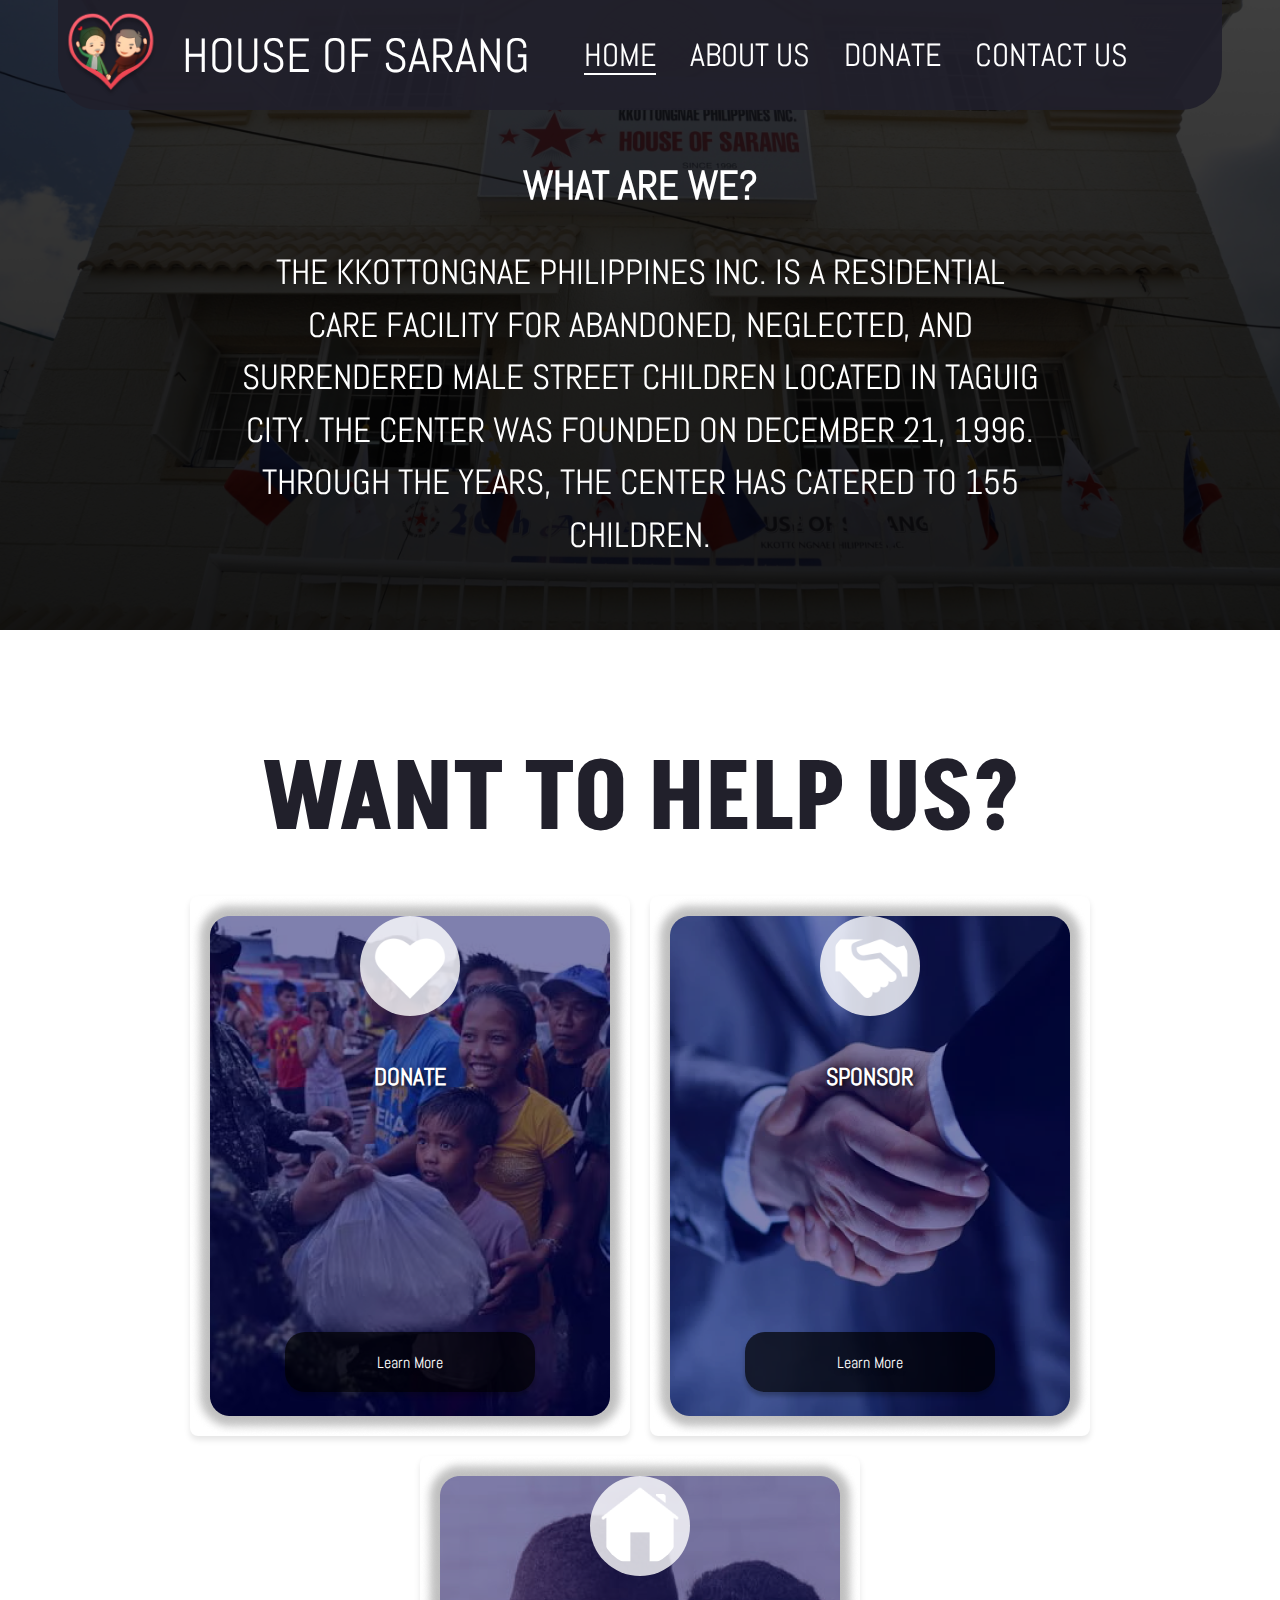
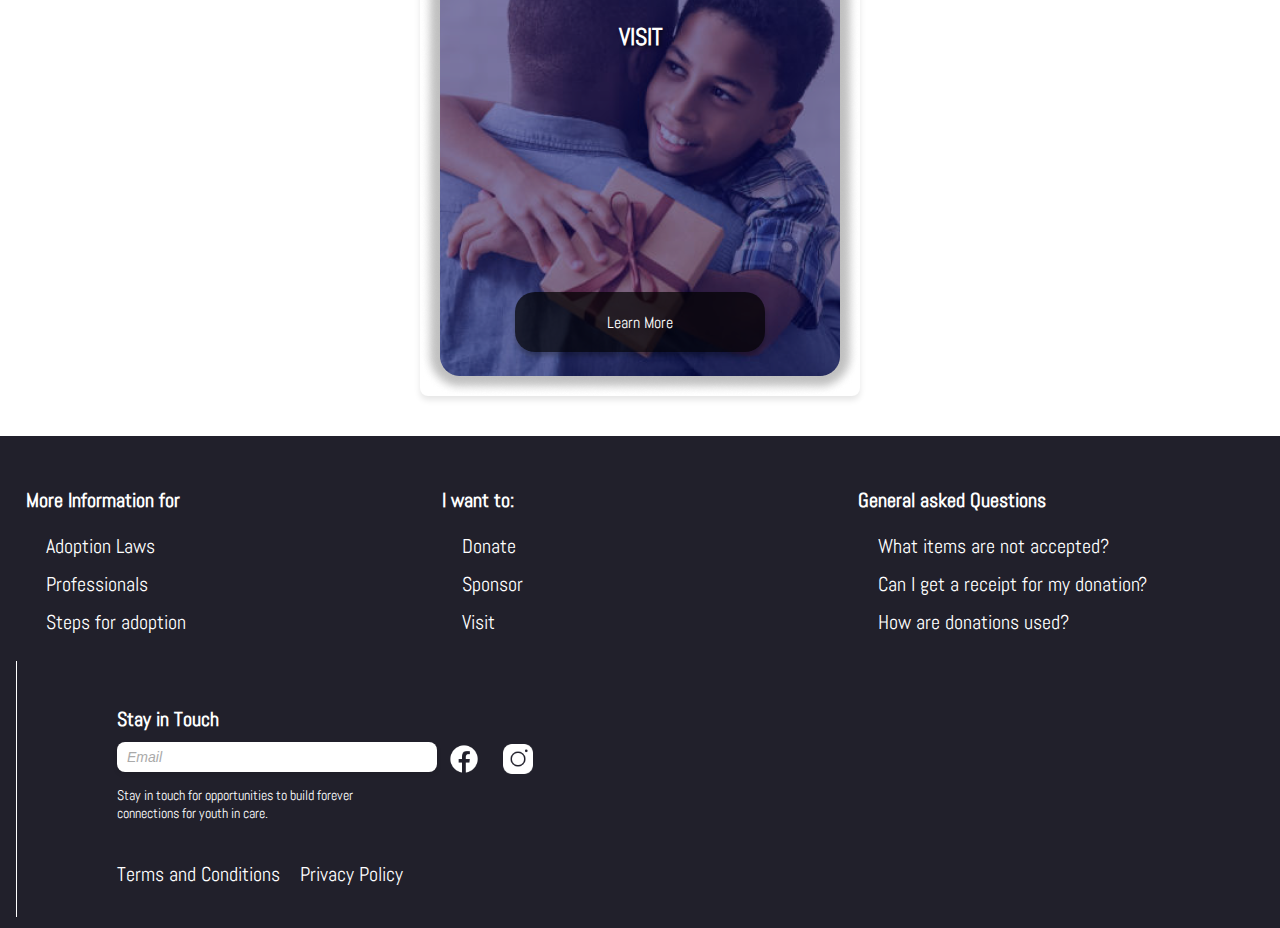
<file: index.html>
<!DOCTYPE html>
    <html lang="en">
        <head>
            <title>Home ║ House of Sarang</title>
            <meta charset="UTF-8">
            
            <!--Icon-->
                <link rel="icon" href="images/Logo.png">
            <!--FONTS-->
                <link href="https://fonts.googleapis.com/css2?family=Akshar:wght@400;700&display=swap" rel="stylesheet">
                <link href="https://fonts.googleapis.com/css2?family=Abel&display=swap" rel="stylesheet">
                <link href="https://fonts.googleapis.com/css2?family=ABeeZee&display=swap" rel="stylesheet">
                <link href="https://fonts.googleapis.com/css2?family=Alata&display=swap" rel="stylesheet">
             <!--CSS Links-->   
                <link rel="stylesheet" href="Style.css" >

   

        </head>

        <body>
            <header id="header" class="header">
                <h1>
                    <a href="index.html">
                        <img src="images/Logo.png" alt="Logo">
                    </a>
                    
                    <a href="index.html">
                        HOUSE OF SARANG
                    </a>
                </h1>
                    <nav>
                        <a href="index.html" class="current">HOME</a>
                        <a href="About Us.html" target="_self">ABOUT US</a>
                        <a href="Donate.html" target="_self">DONATE</a>
                        <a href="Contact Us.html" target="_self">CONTACT US</a>
                    </nav>
					
            </header>
 <!-- Main Section -->
  <section class="main-section">
  <div class="overlay">
    <div class="content">
      <h1>WHAT ARE WE?</h1>
      <p>
        The kkottongnae philippines inc. is a residential
        care facility for abandoned, neglected, and
        surrendered male street children located in Taguig City. The center was founded on December 21, 1996. Through the years, the center has catered to 155 children.
      </p>
    </div>
  </div>
</section>

<section class="help-section">
  <h1>WANT TO HELP US?</h1>
  <div class="help-container">
    <div class="help-card">
      <img src="images/heart icon.png" alt="Donate">
      <h2>DONATE</h2>
      <button>Learn More</button>
    </div>
    <div class="help-card">
      <img src="images/handshake icon.png" alt="Sponsor">
      <h2>SPONSOR</h2>
      <button>Learn More</button>
    </div>
    <div class="help-card">
      <img src="images/house icon.png" alt="Visit">
      <h2>VISIT</h2>
      <button>Learn More</button>
    </div>
  </div>
</section>

    <footer>
        <div class="footer-container">
            <!-- More Information Section -->
            <div class="footer-section">
                <h4>More Information for</h4>
                <ul>
                    <li><a href="#">Adoption Laws</a></li>
                    <li><a href="#">Professionals</a></li>
                    <li><a href="#">Steps for adoption</a></li>
                </ul>
            </div>

            <!-- I Want To Section -->
            <div class="footer-section">
                <h4>I want to:</h4>
                <ul>
                    <li><a href="#">Donate</a></li>
                    <li><a href="#">Sponsor</a></li>
                    <li><a href="#">Visit</a></li>
                </ul>
            </div>

            <!-- General Questions Section -->
            <div class="footer-section">
                <h4>General asked Questions</h4>
                <ul>
                    <li><a href="#">What items are not accepted?</a></li>
                    <li><a href="#">Can I get a receipt for my donation?</a></li>
                    <li><a href="#">How are donations used?</a></li>
                </ul>
            </div>

            <!-- Stay in Touch Section -->
            <div class="footer-section stay-in-touch">
                <h4>Stay in Touch</h4>
                <form>
                    <input type="email" placeholder="Email" required>
                      <div class="social-icons">
                          <a href="https://www.facebook.com/house.sarang.33/" target="_blank"><img src="images/facebook icon.png" alt="Facebook"></a>
                          <a href="https://www.instagram.com/explore/locations/605216754/house-of-sarang-taguig-city/" target="_blank"><img src="images/instagram icon.png" alt="Instagram"></a>
                      </div>
                </form>
                <p>Stay in touch for opportunities to build forever connections for youth in care.</p>
                
                <div class="footer-terms">
                    <a href="#">Terms and Conditions</a>
                    <a href="#">Privacy Policy</a>
                </div>
            </div>
        </div>
    </footer>

            
            <!--Script Links-->  
            <script src="ExternalScript.js"></script>
            
        </body>
    </html>
</file>
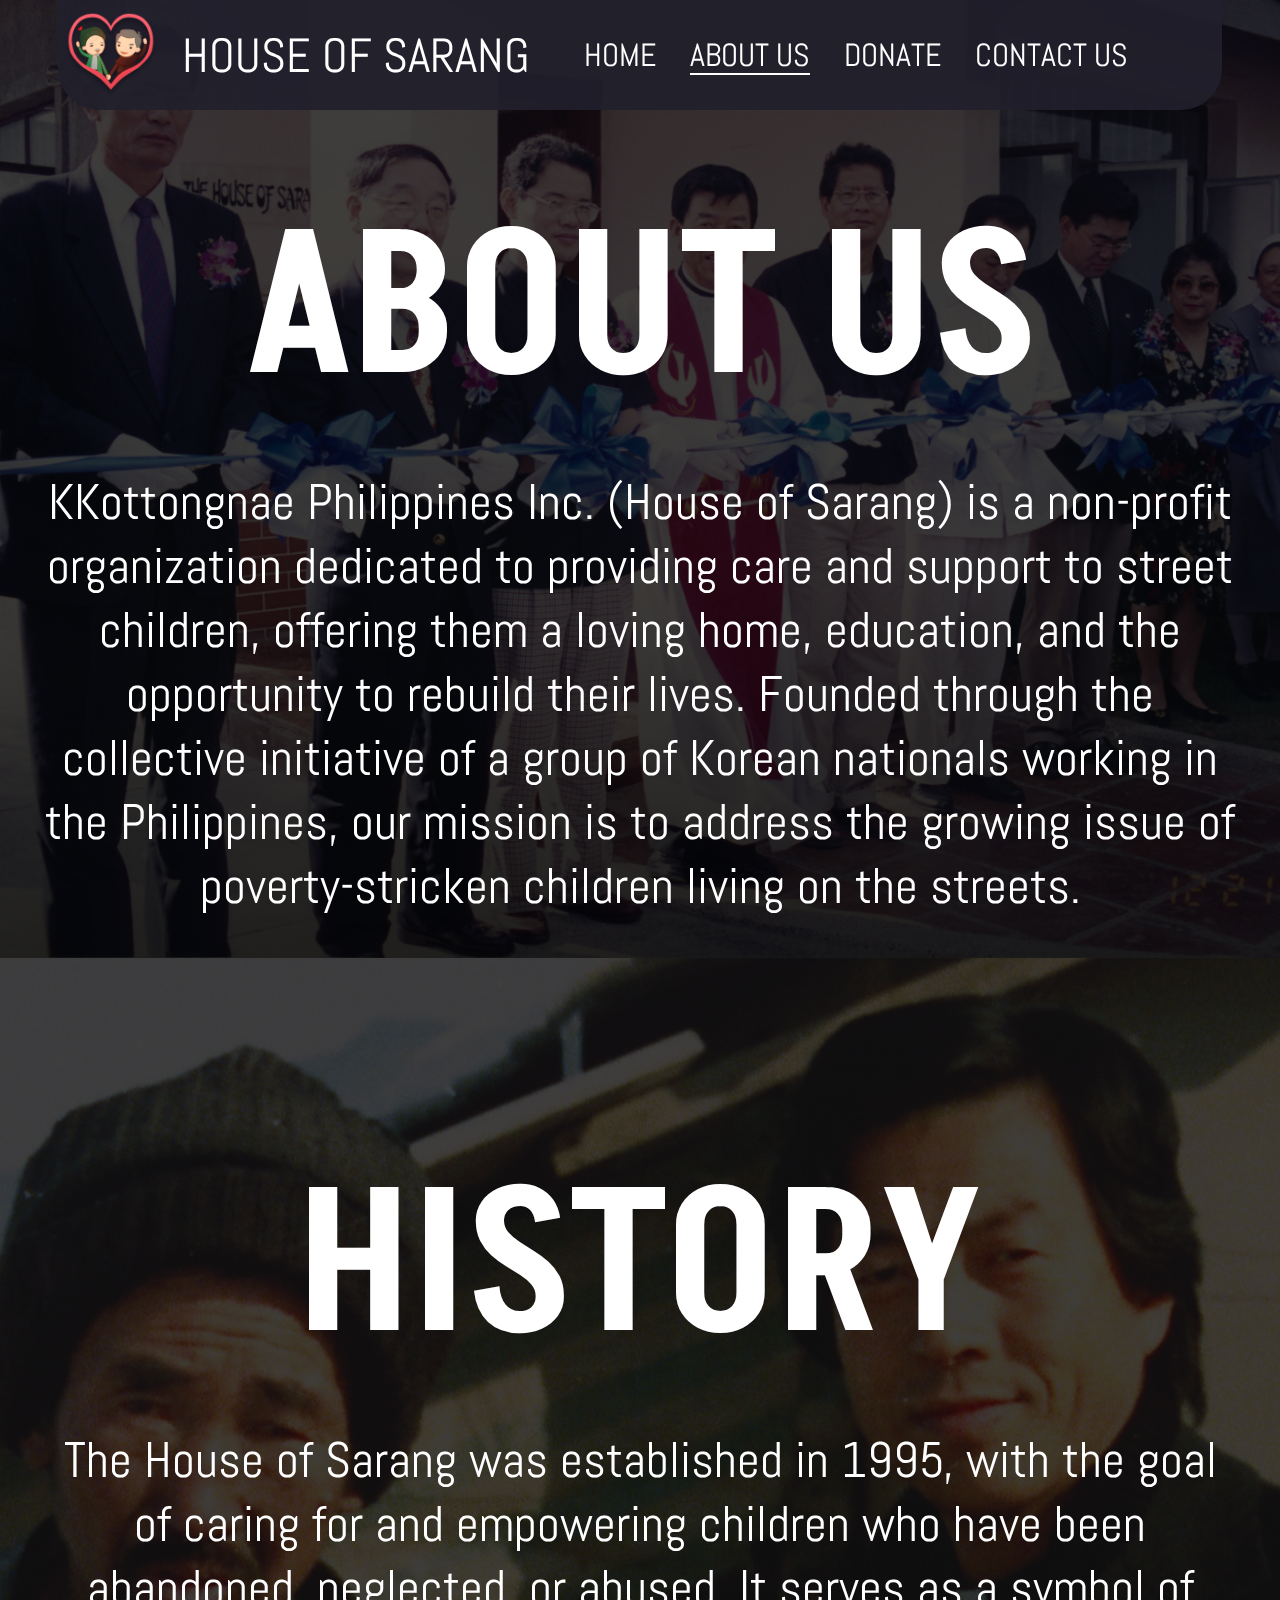
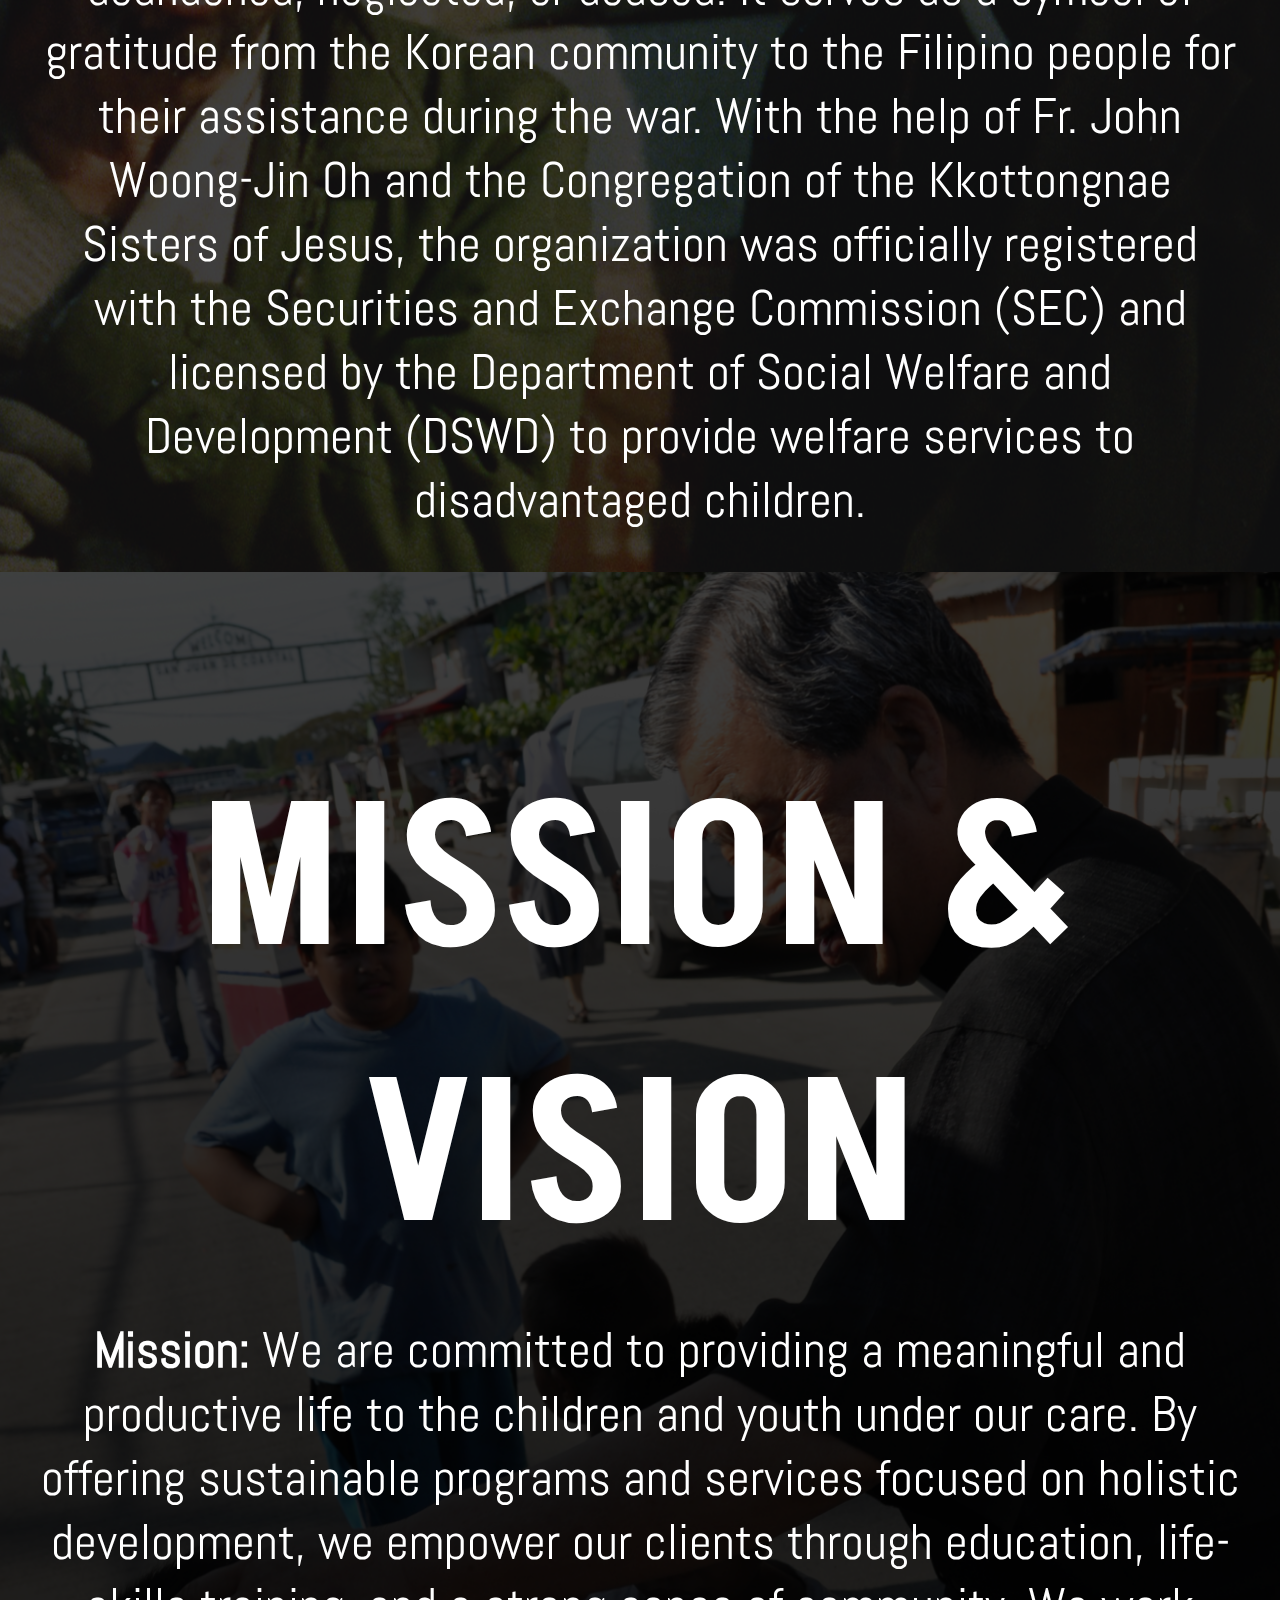
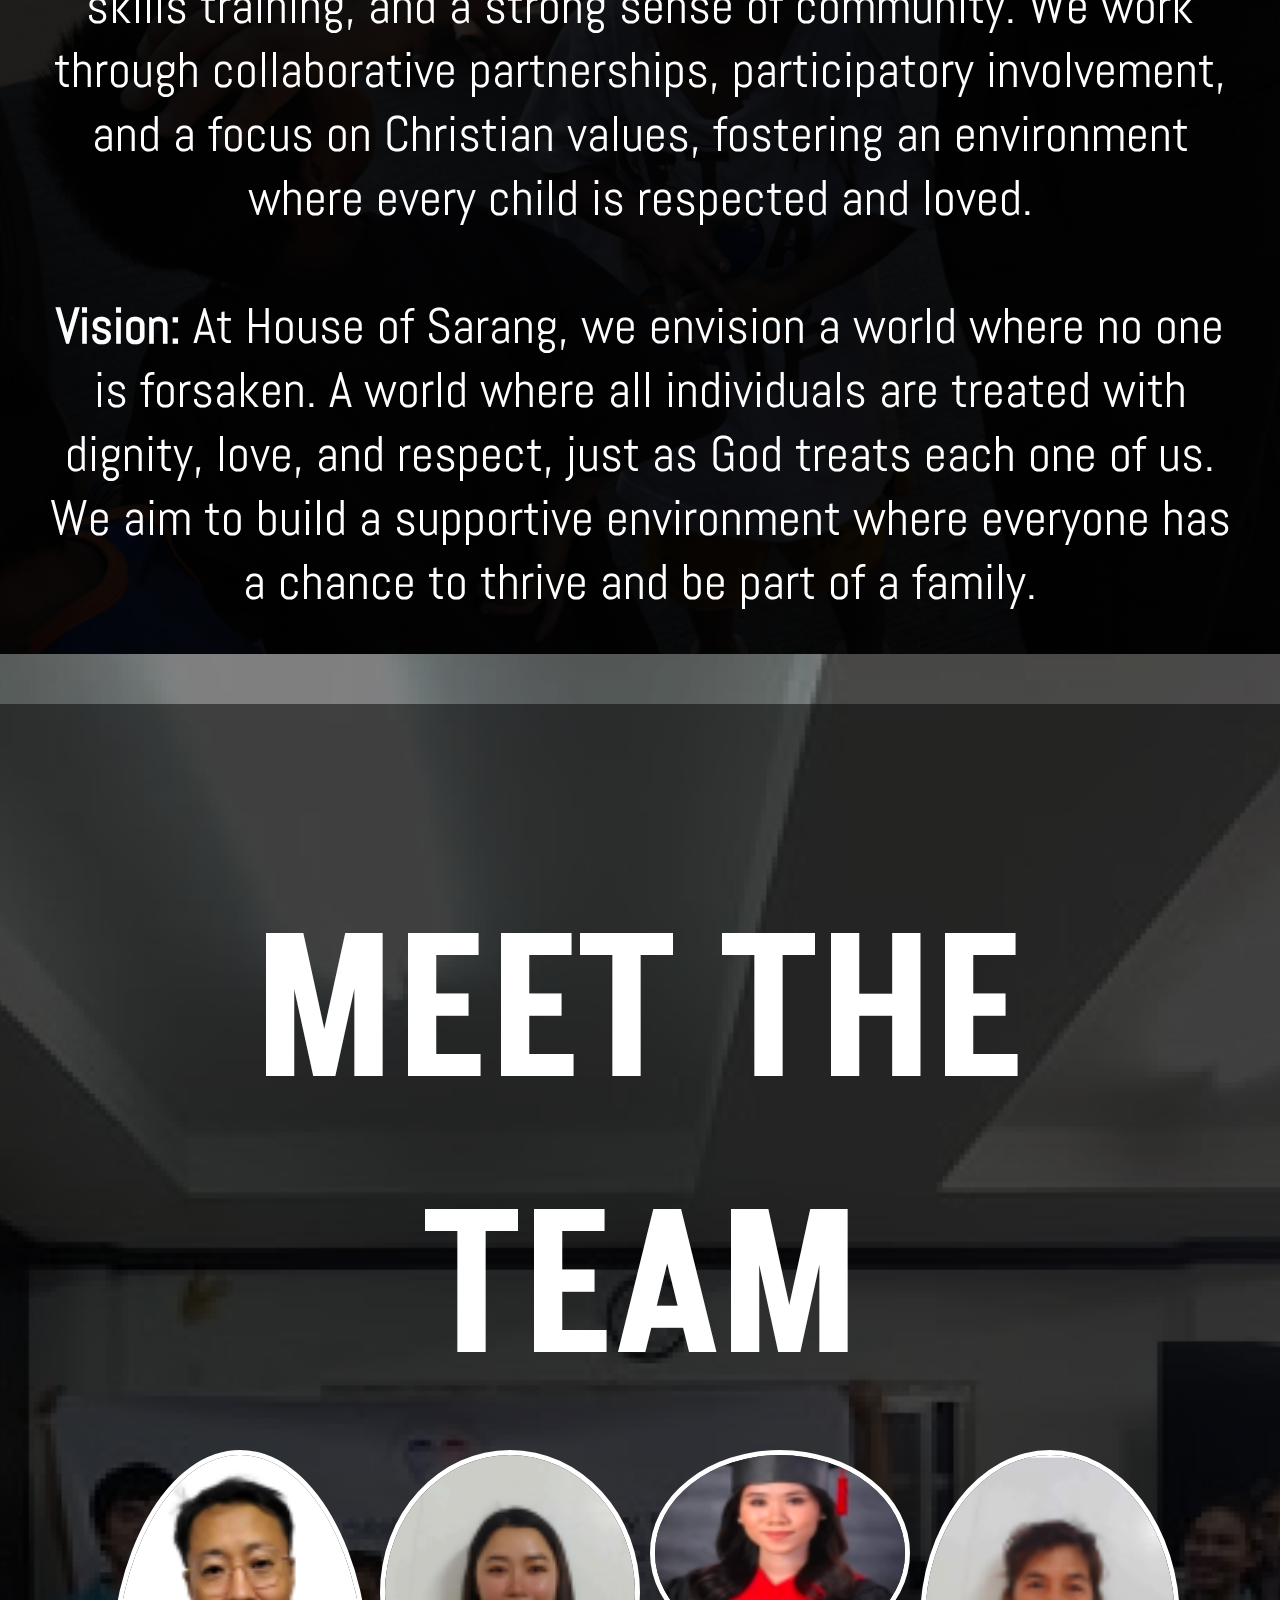
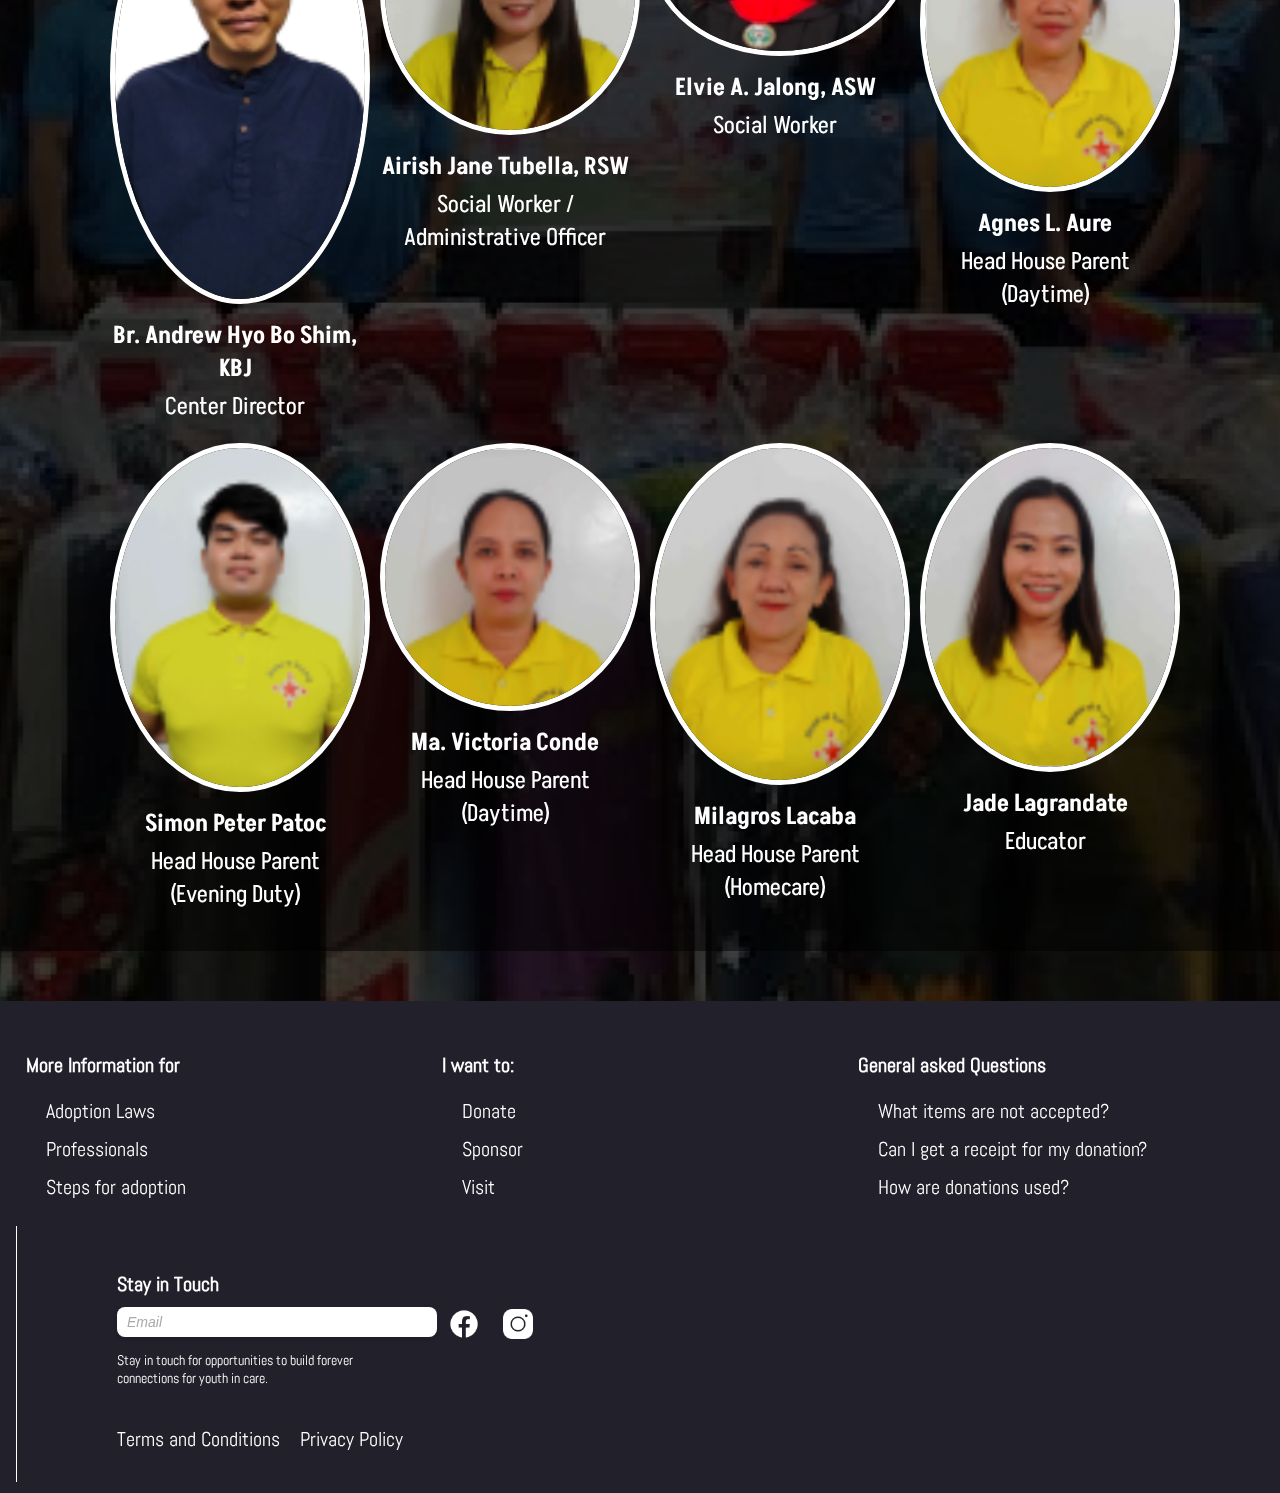
<file: About Us.html>
<!DOCTYPE html>
    <html lang="en">
        <head>
            <title>About Us ║ House of Sarang</title>
            <meta charset="UTF-8">
            
            <!--Icon-->
                <link rel="icon" href="https://scontent.xx.fbcdn.net/v/t1.15752-9/459620600_1204014383982902_659912718499370925_n.png?_nc_cat=100&ccb=1-7&_nc_sid=0024fc&_nc_eui2=AeHwzL6283IDxgjgqYktHbznOVowaFKKjS05WjBoUoqNLZY3n0VwpZZQ1vqdWboxiWYzSwYSuda5gjnTyzr2l5yl&_nc_ohc=QSQo0QVBkeYQ7kNvgHsw3A0&_nc_ad=z-m&_nc_cid=0&_nc_zt=23&_nc_ht=scontent.xx&oh=03_Q7cD1QG7o4Wini5eCidaUp-WtDAIOyfTJVVywUU80f4Xnm5xnA&oe=677DC5C1".  >
            <!--FONTS-->
                <link href="https://fonts.googleapis.com/css2?family=Akshar:wght@400;700&display=swap" rel="stylesheet">
                <link href="https://fonts.googleapis.com/css2?family=Abel&display=swap" rel="stylesheet">
                <link href="https://fonts.googleapis.com/css2?family=ABeeZee&display=swap" rel="stylesheet">
                <link href="https://fonts.googleapis.com/css2?family=Alata&display=swap" rel="stylesheet">
             <!--CSS Links-->   
                <link rel="stylesheet" href="Style.css" >

   

        </head>

        <body>
            <header id="header" class="header">
                <h1>
                    <a href="index.html">
                        <img src="images/Logo.png" alt="Logo">
                    </a>
                    
                    <a href="index.html">
                        HOUSE OF SARANG
                    </a>
                </h1>
                    <nav>
                        <a href="index.html">HOME</a>
                        <a href="About Us.html" class="current" target="_self">ABOUT US</a>
                        <a href="Donate.html" target="_self">DONATE</a>
                        <a href="Contact Us.html" target="_self">CONTACT US</a>
                    </nav>
					
            </header>

<main class="about-us">
  <!-- About Us Section -->
<section class="section" id="about">
  <div class="overlay">
    <div class="content">
      <h1>About Us</h1>
      <p>
        KKottongnae Philippines Inc. (House of Sarang) is a non-profit organization dedicated to providing care and support to street children, offering them a loving home, education, and the opportunity to rebuild their lives. Founded through the collective initiative of a group of Korean nationals working in the Philippines, our mission is to address the growing issue of poverty-stricken children living on the streets.
      </p>
    </div>
  </div>
</section>

<!-- History Section -->
<section class="section" id="history">
  <div class="overlay">
    <div class="content">
      <h1>History</h1>
      <p>
        The House of Sarang was established in 1995, with the goal of caring for and empowering children who have been abandoned, neglected, or abused. It serves as a symbol of gratitude from the Korean community to the Filipino people for their assistance during the war. With the help of Fr. John Woong-Jin Oh and the Congregation of the Kkottongnae Sisters of Jesus, the organization was officially registered with the Securities and Exchange Commission (SEC) and licensed by the Department of Social Welfare and Development (DSWD) to provide welfare services to disadvantaged children.
      </p>
    </div>
  </div>
</section>

<!-- Mission & Vision Section -->
<section class="section" id="mission-vision">
  <div class="overlay">
    <div class="content">
      <h1>Mission & Vision</h1>
      <p>
        <strong>Mission:</strong> We are committed to providing a meaningful and productive life to the children and youth under our care. By offering sustainable programs and services focused on holistic development, we empower our clients through education, life-skills training, and a strong sense of community. We work through collaborative partnerships, participatory involvement, and a focus on Christian values, fostering an environment where every child is respected and loved.<br><br>
        <strong>Vision:</strong> At House of Sarang, we envision a world where no one is forsaken. A world where all individuals are treated with dignity, love, and respect, just as God treats each one of us. We aim to build a supportive environment where everyone has a chance to thrive and be part of a family.
      </p>
    </div>
  </div>
</section>

 <!-- Team Section -->
<section class="section" id="team">
  <div class="overlay">
    <div class="content">
      <h1>Meet the Team</h1>
      <div class="team-container">
        <!-- Example placeholders -->
        <div class="team-member">
          <img src="images/frimage.png" alt="Team Member Photo">
          <h3>Br. Andrew Hyo Bo Shim, KBJ</h3>
          <p>Center Director</p>
        </div>
        <div class="team-member">
          <img src="images/airishimage.png" alt="Team Member Photo">
          <h3>Airish Jane Tubella, RSW</h3>
          <p>Social Worker / Administrative Officer</p>
        </div>
        <div class="team-member">
          <img src="images/elvieimage.png" alt="Team Member Photo">
          <h3>Elvie A. Jalong, ASW</h3>
          <p>Social Worker</p>
        </div>
        <div class="team-member">
          <img src="images/agnesimage.png" alt="Team Member Photo">
          <h3>Agnes L. Aure</h3>
          <p>Head House Parent (Daytime)</p>
        </div>
        <div class="team-member">
          <img src="images/simonimage.png" alt="Team Member Photo">
          <h3>Simon Peter Patoc</h3>
          <p>Head House Parent (Evening Duty)</p>
        </div>
        <div class="team-member">
          <img src="images/condeimage.png" alt="Team Member Photo">
          <h3>Ma. Victoria Conde</h3>
          <p>Head House Parent (Daytime)</p>
        </div>
        <div class="team-member">
          <img src="images/milagrosimage.png" alt="Team Member Photo">
          <h3>Milagros Lacaba</h3>
          <p>Head House Parent (Homecare)</p>
        </div>
        <div class="team-member">
          <img src="images/jadeimage.png" alt="Team Member Photo">
          <h3>Jade Lagrandate</h3>
          <p>Educator</p>
        </div>
      </div>
    </div>
  </div>
</section>
</main>

            
            <footer>
        <div class="footer-container">
            <!-- More Information Section -->
            <div class="footer-section">
                <h4>More Information for</h4>
                <ul>
                    <li><a href="#">Adoption Laws</a></li>
                    <li><a href="#">Professionals</a></li>
                    <li><a href="#">Steps for adoption</a></li>
                </ul>
            </div>

            <!-- I Want To Section -->
            <div class="footer-section">
                <h4>I want to:</h4>
                <ul>
                    <li><a href="#">Donate</a></li>
                    <li><a href="#">Sponsor</a></li>
                    <li><a href="#">Visit</a></li>
                </ul>
            </div>

            <!-- General Questions Section -->
            <div class="footer-section">
                <h4>General asked Questions</h4>
                <ul>
                    <li><a href="#">What items are not accepted?</a></li>
                    <li><a href="#">Can I get a receipt for my donation?</a></li>
                    <li><a href="#">How are donations used?</a></li>
                </ul>
            </div>

            <!-- Stay in Touch Section -->
            <div class="footer-section stay-in-touch">
                <h4>Stay in Touch</h4>
                <form>
                    <input type="email" placeholder="Email" required>
                      <div class="social-icons">
                          <a href="https://www.facebook.com/house.sarang.33/" target="_blank"><img src="images/facebook icon.png" alt="Facebook"></a>
                          <a href="https://www.instagram.com/explore/locations/605216754/house-of-sarang-taguig-city/" target="_blank"><img src="images/instagram icon.png" alt="Instagram"></a>
                      </div>
                </form>
                <p>Stay in touch for opportunities to build forever connections for youth in care.</p>
                
                <div class="footer-terms">
                    <a href="#">Terms and Conditions</a>
                    <a href="#">Privacy Policy</a>
                </div>
            </div>
        </div>
    </footer>

            
            <!--Script Links-->  
            <script src="ExternalScript.js"></script>
            
        </body>
    </html>
</file>
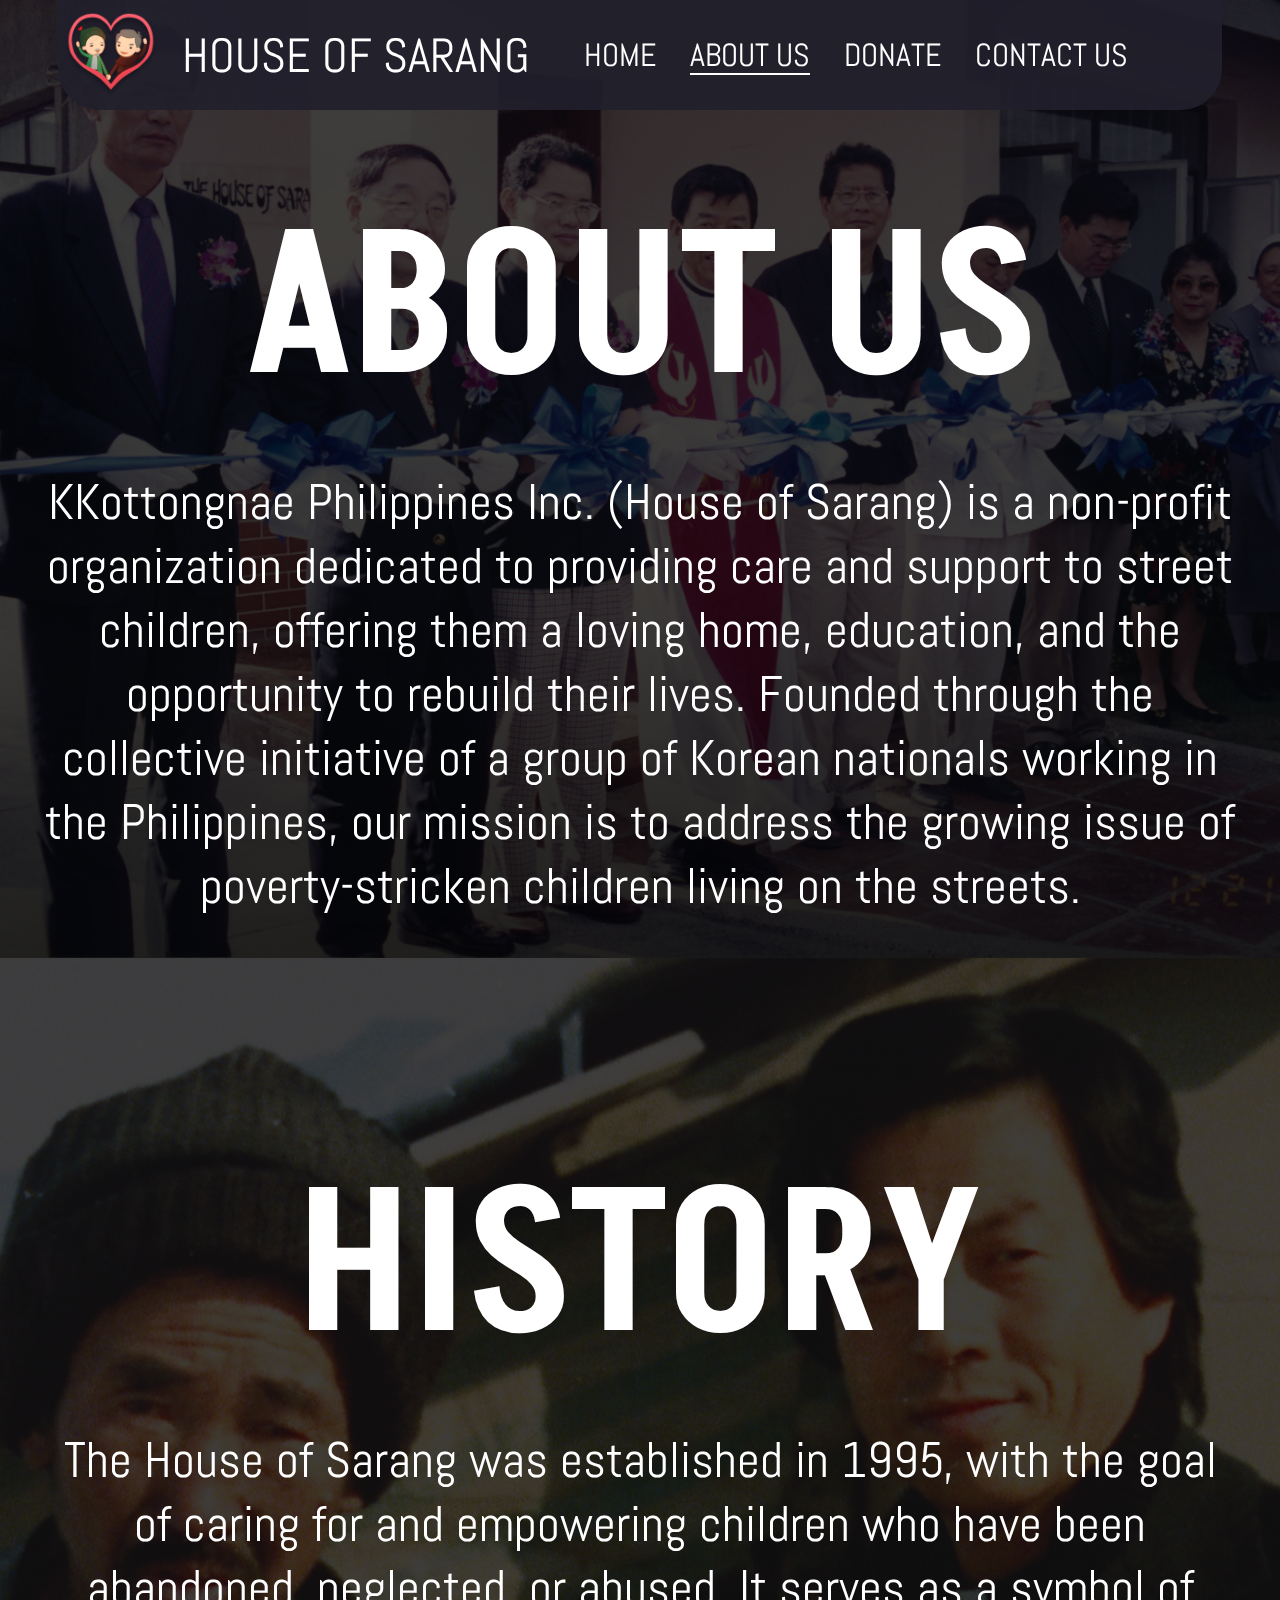
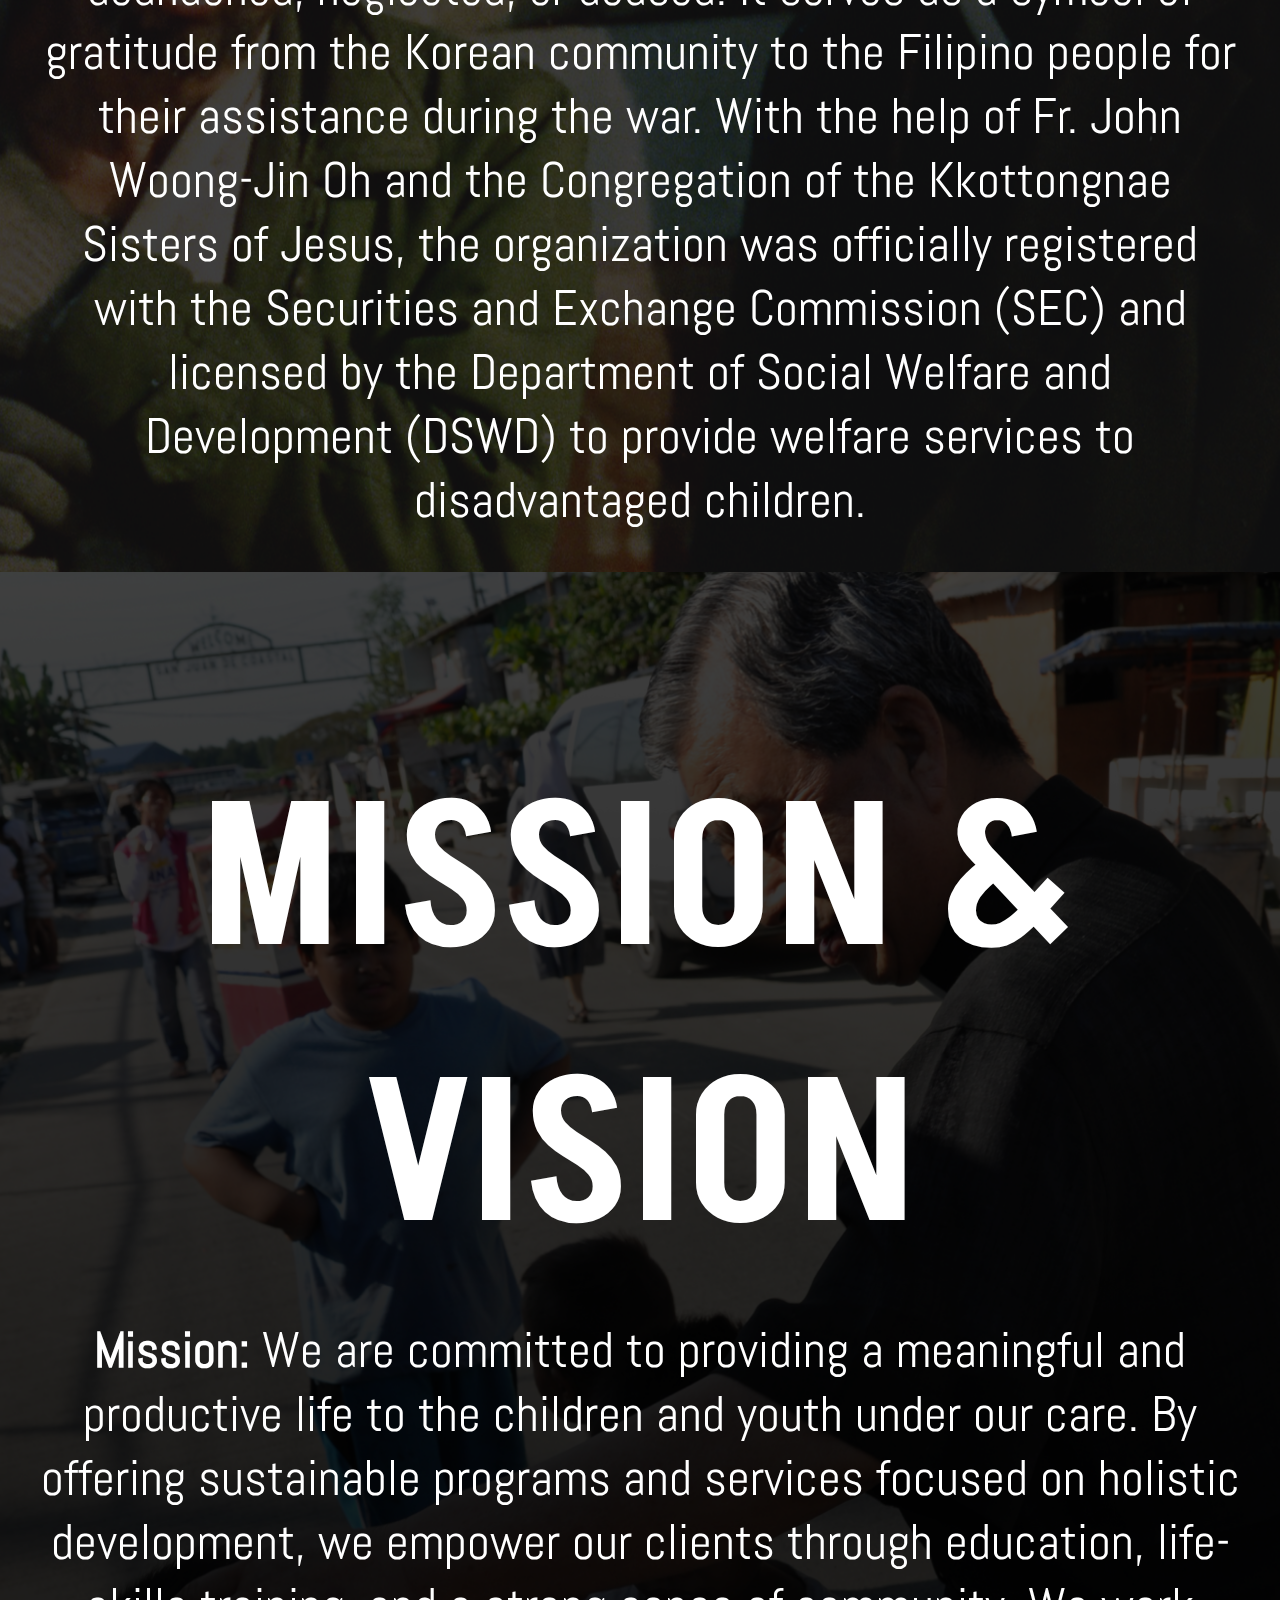
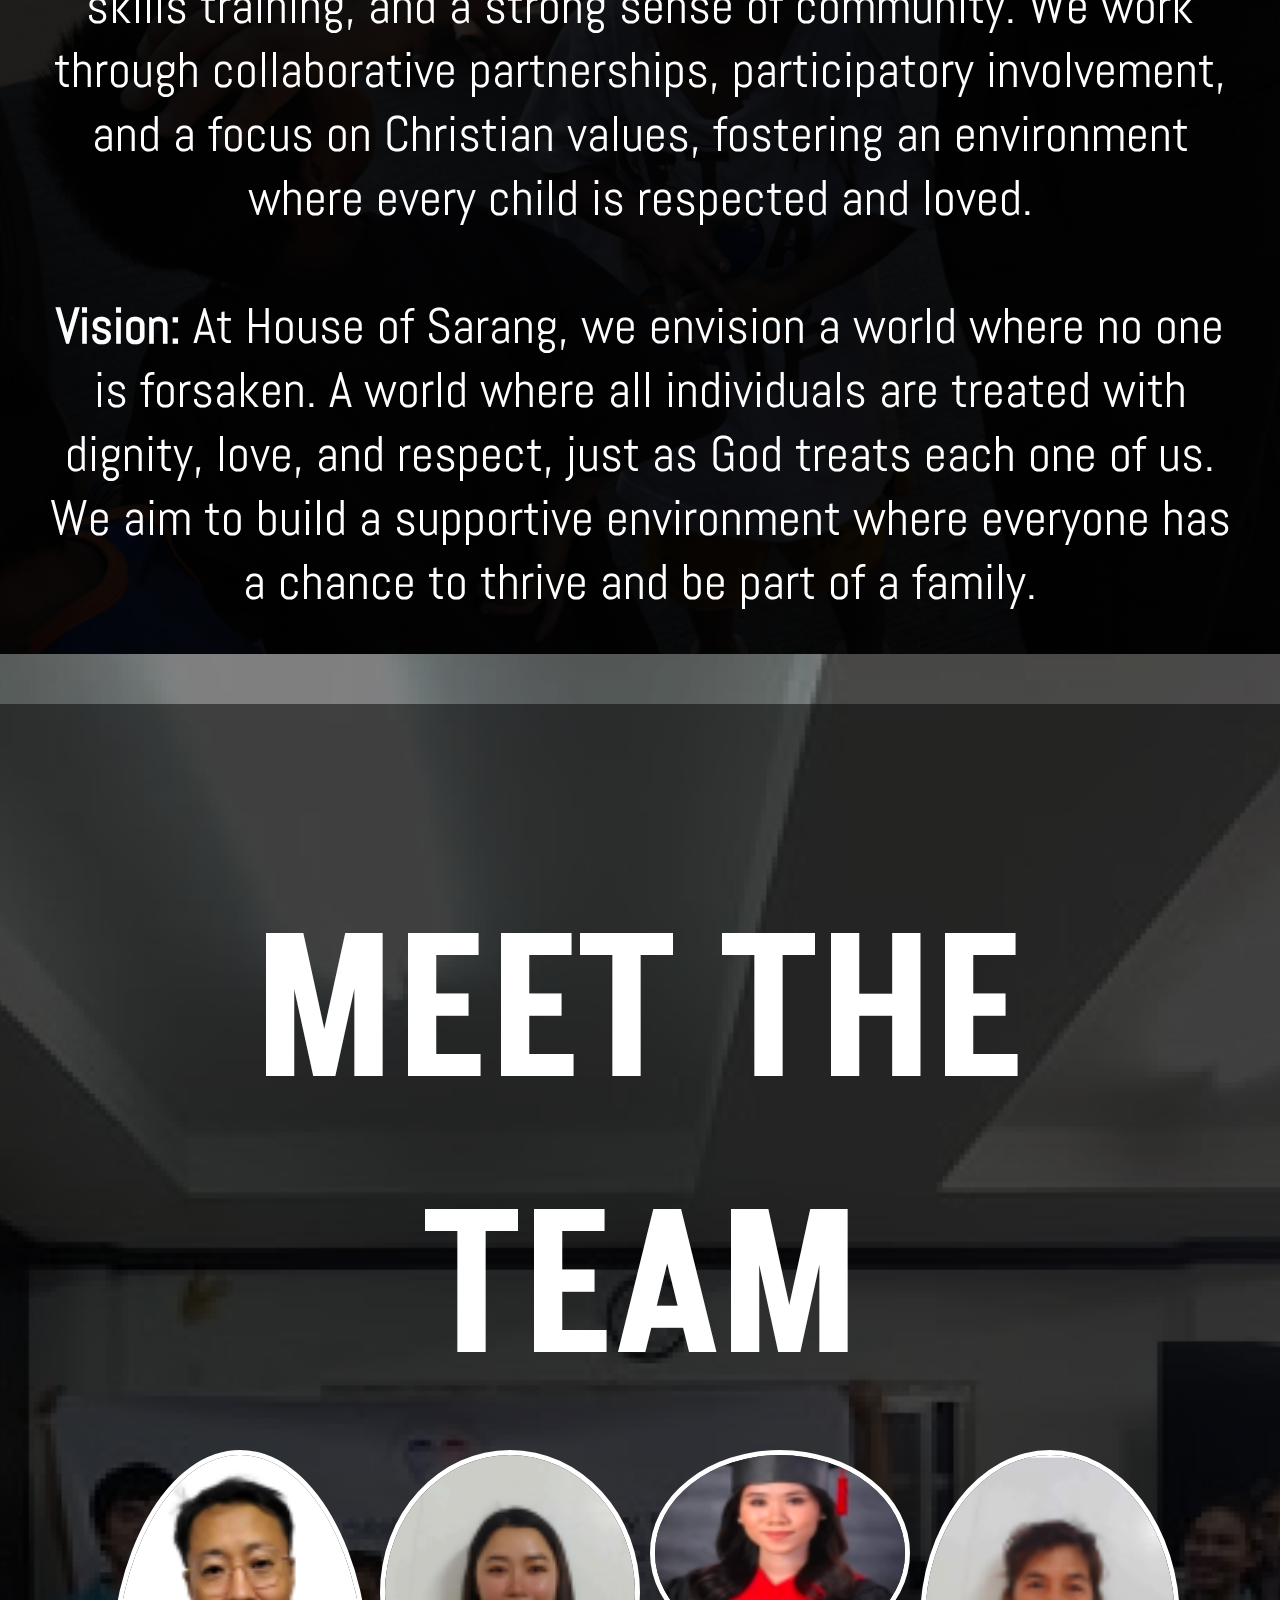
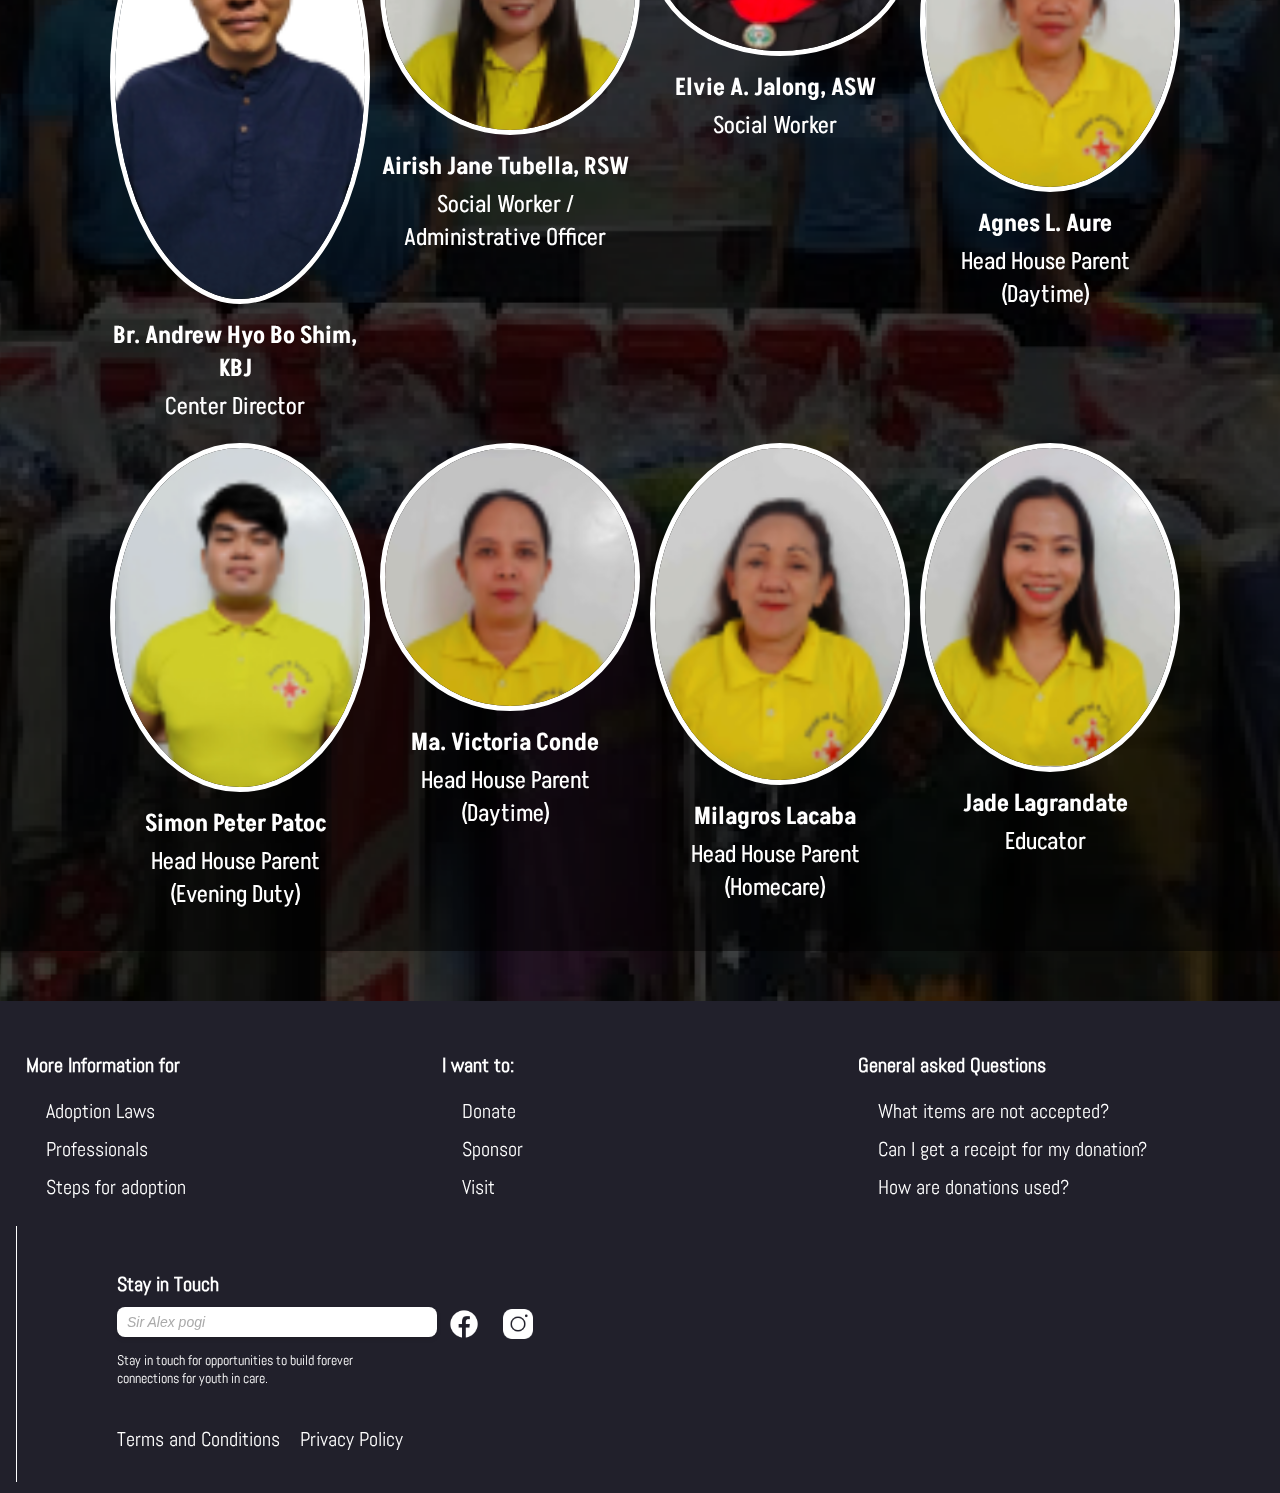
<file: About us.html>
<!DOCTYPE html>
    <html lang="en">
        <head>
            <title>About Us ║ House of Sarang</title>
            <meta charset="UTF-8">
            
            <!--Icon-->
                <link rel="icon" href="https://scontent.xx.fbcdn.net/v/t1.15752-9/459620600_1204014383982902_659912718499370925_n.png?_nc_cat=100&ccb=1-7&_nc_sid=0024fc&_nc_eui2=AeHwzL6283IDxgjgqYktHbznOVowaFKKjS05WjBoUoqNLZY3n0VwpZZQ1vqdWboxiWYzSwYSuda5gjnTyzr2l5yl&_nc_ohc=QSQo0QVBkeYQ7kNvgHsw3A0&_nc_ad=z-m&_nc_cid=0&_nc_zt=23&_nc_ht=scontent.xx&oh=03_Q7cD1QG7o4Wini5eCidaUp-WtDAIOyfTJVVywUU80f4Xnm5xnA&oe=677DC5C1".  >
            <!--FONTS-->
                <link href="https://fonts.googleapis.com/css2?family=Akshar:wght@400;700&display=swap" rel="stylesheet">
                <link href="https://fonts.googleapis.com/css2?family=Abel&display=swap" rel="stylesheet">
                <link href="https://fonts.googleapis.com/css2?family=ABeeZee&display=swap" rel="stylesheet">
                <link href="https://fonts.googleapis.com/css2?family=Alata&display=swap" rel="stylesheet">
             <!--CSS Links-->   
                <link rel="stylesheet" href="Style.css" >

   

        </head>

        <body>
            <header id="header" class="header">
                <h1>
                    <a href="index.html">
                        <img src="images/Logo.png" alt="Logo">
                    </a>
                    
                    <a href="Home Page.html">
                        HOUSE OF SARANG
                    </a>
                </h1>
                    <nav>
                        <a href="Home Page.html">HOME</a>
                        <a href="About Us.html" class="current" target="_self">ABOUT US</a>
                        <a href="Donate.html" target="_self">DONATE</a>
                        <a href="Contact Us.html" target="_self">CONTACT US</a>
                    </nav>
					
            </header>

<main class="about-us">
  <!-- About Us Section -->
<section class="section" id="about">
  <div class="overlay">
    <div class="content">
      <h1>About Us</h1>
      <p>
        KKottongnae Philippines Inc. (House of Sarang) is a non-profit organization dedicated to providing care and support to street children, offering them a loving home, education, and the opportunity to rebuild their lives. Founded through the collective initiative of a group of Korean nationals working in the Philippines, our mission is to address the growing issue of poverty-stricken children living on the streets.
      </p>
    </div>
  </div>
</section>

<!-- History Section -->
<section class="section" id="history">
  <div class="overlay">
    <div class="content">
      <h1>History</h1>
      <p>
        The House of Sarang was established in 1995, with the goal of caring for and empowering children who have been abandoned, neglected, or abused. It serves as a symbol of gratitude from the Korean community to the Filipino people for their assistance during the war. With the help of Fr. John Woong-Jin Oh and the Congregation of the Kkottongnae Sisters of Jesus, the organization was officially registered with the Securities and Exchange Commission (SEC) and licensed by the Department of Social Welfare and Development (DSWD) to provide welfare services to disadvantaged children.
      </p>
    </div>
  </div>
</section>

<!-- Mission & Vision Section -->
<section class="section" id="mission-vision">
  <div class="overlay">
    <div class="content">
      <h1>Mission & Vision</h1>
      <p>
        <strong>Mission:</strong> We are committed to providing a meaningful and productive life to the children and youth under our care. By offering sustainable programs and services focused on holistic development, we empower our clients through education, life-skills training, and a strong sense of community. We work through collaborative partnerships, participatory involvement, and a focus on Christian values, fostering an environment where every child is respected and loved.<br><br>
        <strong>Vision:</strong> At House of Sarang, we envision a world where no one is forsaken. A world where all individuals are treated with dignity, love, and respect, just as God treats each one of us. We aim to build a supportive environment where everyone has a chance to thrive and be part of a family.
      </p>
    </div>
  </div>
</section>

 <!-- Team Section -->
<section class="section" id="team">
  <div class="overlay">
    <div class="content">
      <h1>Meet the Team</h1>
      <div class="team-container">
        <!-- Example placeholders -->
        <div class="team-member">
          <img src="images/frimage.png" alt="Team Member Photo">
          <h3>Br. Andrew Hyo Bo Shim, KBJ</h3>
          <p>Center Director</p>
        </div>
        <div class="team-member">
          <img src="images/airishimage.png" alt="Team Member Photo">
          <h3>Airish Jane Tubella, RSW</h3>
          <p>Social Worker / Administrative Officer</p>
        </div>
        <div class="team-member">
          <img src="images/elvieimage.png" alt="Team Member Photo">
          <h3>Elvie A. Jalong, ASW</h3>
          <p>Social Worker</p>
        </div>
        <div class="team-member">
          <img src="images/agnesimage.png" alt="Team Member Photo">
          <h3>Agnes L. Aure</h3>
          <p>Head House Parent (Daytime)</p>
        </div>
        <div class="team-member">
          <img src="images/simonimage.png" alt="Team Member Photo">
          <h3>Simon Peter Patoc</h3>
          <p>Head House Parent (Evening Duty)</p>
        </div>
        <div class="team-member">
          <img src="images/condeimage.png" alt="Team Member Photo">
          <h3>Ma. Victoria Conde</h3>
          <p>Head House Parent (Daytime)</p>
        </div>
        <div class="team-member">
          <img src="images/milagrosimage.png" alt="Team Member Photo">
          <h3>Milagros Lacaba</h3>
          <p>Head House Parent (Homecare)</p>
        </div>
        <div class="team-member">
          <img src="images/jadeimage.png" alt="Team Member Photo">
          <h3>Jade Lagrandate</h3>
          <p>Educator</p>
        </div>
      </div>
    </div>
  </div>
</section>
</main>

            
            <footer>
        <div class="footer-container">
            <!-- More Information Section -->
            <div class="footer-section">
                <h4>More Information for</h4>
                <ul>
                    <li><a href="#">Adoption Laws</a></li>
                    <li><a href="#">Professionals</a></li>
                    <li><a href="#">Steps for adoption</a></li>
                </ul>
            </div>

            <!-- I Want To Section -->
            <div class="footer-section">
                <h4>I want to:</h4>
                <ul>
                    <li><a href="#">Donate</a></li>
                    <li><a href="#">Sponsor</a></li>
                    <li><a href="#">Visit</a></li>
                </ul>
            </div>

            <!-- General Questions Section -->
            <div class="footer-section">
                <h4>General asked Questions</h4>
                <ul>
                    <li><a href="#">What items are not accepted?</a></li>
                    <li><a href="#">Can I get a receipt for my donation?</a></li>
                    <li><a href="#">How are donations used?</a></li>
                </ul>
            </div>

            <!-- Stay in Touch Section -->
            <div class="footer-section stay-in-touch">
                <h4>Stay in Touch</h4>
                <form>
                    <input type="email" placeholder="Sir Alex pogi" required>
                      <div class="social-icons">
                          <a href="https://www.facebook.com/house.sarang.33/" target="_blank"><img src="images/facebook icon.png" alt="Facebook"></a>
                          <a href="https://www.instagram.com/explore/locations/605216754/house-of-sarang-taguig-city/" target="_blank"><img src="images/instagram icon.png" alt="Instagram"></a>
                      </div>
                </form>
                <p>Stay in touch for opportunities to build forever connections for youth in care.</p>
                
                <div class="footer-terms">
                    <a href="#">Terms and Conditions</a>
                    <a href="#">Privacy Policy</a>
                </div>
            </div>
        </div>
    </footer>

            
            <!--Script Links-->  
            <script src="ExternalScript.js"></script>
            
        </body>
    </html>
</file>
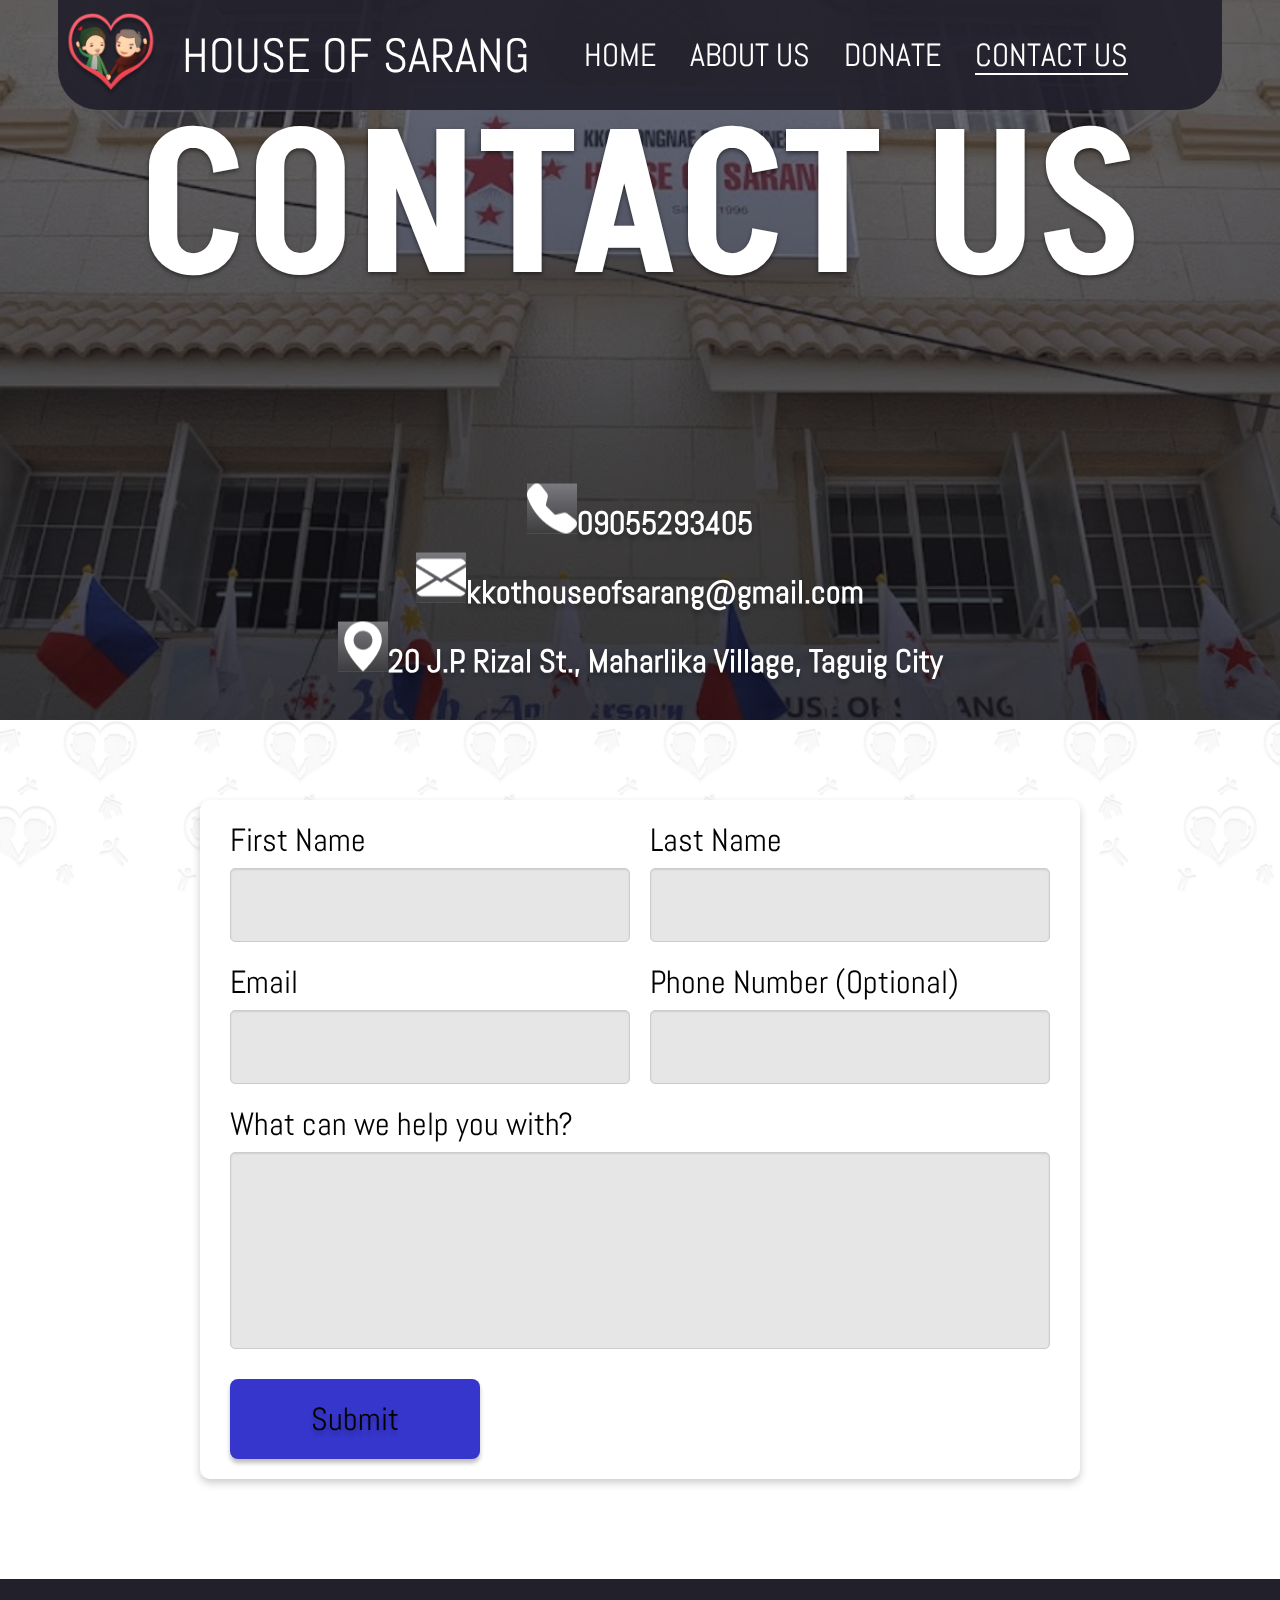
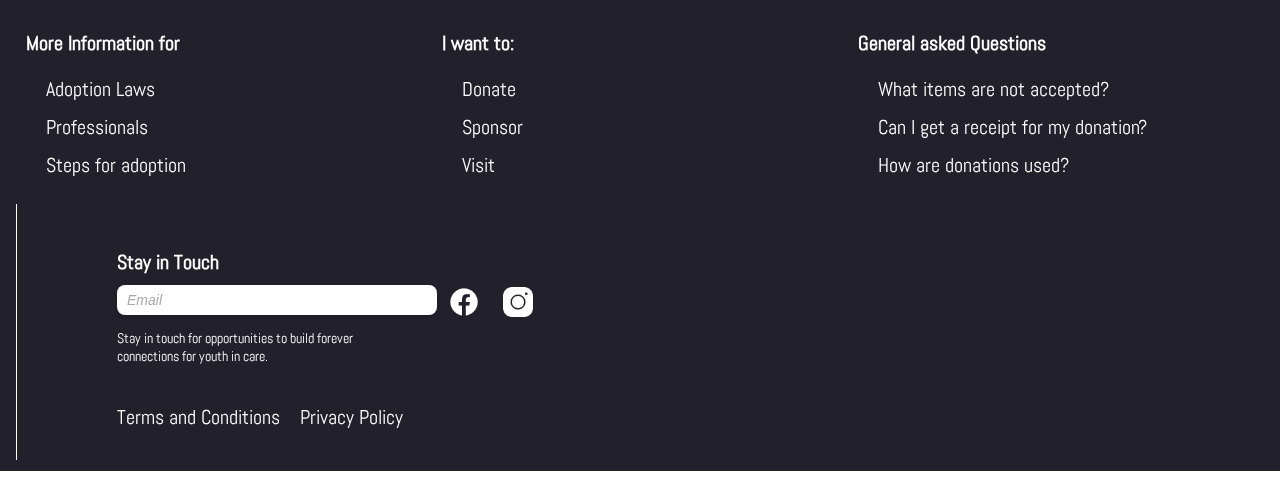
<file: Contact Us.html>
<!DOCTYPE html>
    <html lang="en">
        <head>
            <title>Contact Us ║ House of Sarang</title>
            <meta charset="UTF-8">
            
            <!--Icon-->
                <link rel="icon" href="images/Logo.png">
            <!--FONTS-->
                <link href="https://fonts.googleapis.com/css2?family=Akshar:wght@400;700&display=swap" rel="stylesheet">
                <link href="https://fonts.googleapis.com/css2?family=Abel&display=swap" rel="stylesheet">
                <link href="https://fonts.googleapis.com/css2?family=ABeeZee&display=swap" rel="stylesheet">
                <link href="https://fonts.googleapis.com/css2?family=Alata&display=swap" rel="stylesheet">
             <!--CSS Links-->   
                <link rel="stylesheet" href="Style.css" >

   

        </head>

        <body>
            <header id="header" class="header">
                <h1>
                    <a href="index.html">
                        <img src="images/Logo.png" alt="Logo">
                    </a>
                    
                    <a href="index.html">
                        HOUSE OF SARANG
                    </a>
                </h1>
                    <nav>
                        <a href="index.html">HOME</a>
                        <a href="About Us.html" target="_self">ABOUT US</a>
                        <a href="Donate.html" target="_self">DONATE</a>
                        <a href="Contact Us.html" class="current" target="_self">CONTACT US</a>
                    </nav>
					
            </header>
    <main>
    <!-- Top Section with Image -->
    <section class="contact-header">
	<img src="images/Contact BG.png" alt="Contact BG">
      <div class="overlay-text">
        <h1>CONTACT US</h1>
        <p><img src="images/telephone-fill.png">09055293405</p>
		<p><img src="images/envelope-fill.png">kkothouseofsarang@gmail.com</p>
		<p><img src="images/geo-alt-fill.png">20 J.P. Rizal St., Maharlika Village, Taguig City</p> 
      </div>
    </section>

    <!-- Form Section -->
  <section class="contact-form">
  <form id="contactForm" onsubmit="showPopup(event)">
    <div class="form-row">
      <div class="form-group">
        <label for="firstName">First Name</label>
        <input type="text" id="firstName" name="firstName" required>
      </div>
      <div class="form-group">
        <label for="lastName">Last Name</label>
        <input type="text" id="lastName" name="lastName" required>
      </div>
    </div>
    <div class="form-row">
      <div class="form-group">
        <label for="email">Email</label>
        <input type="email" id="email" name="email" required>
      </div>
      <div class="form-group">
        <label for="phone">Phone Number (Optional)</label>
        <input type="tel" id="phone" name="phone">
      </div>
    </div>
    <div class="form-group">
      <label for="message">What can we help you with?</label>
      <textarea id="message" name="message" rows="5" required></textarea>
    </div>
    <button type="submit" class="submit-btn">Submit</button>
  </form>
</section>

<!-- Pop-up Modal -->
<div id="popup" class="popup hidden">
  <div class="popup-content">
    <h2>Successfully Submitted</h2>
    <p>Your message has been received. We'll get back to you shortly!</p>
    <button class="close-btn" onclick="hidePopup()">Close</button>
  </div>
</div>

  </main>

    <footer>
        <div class="footer-container">
            <!-- More Information Section -->
            <div class="footer-section">
                <h4>More Information for</h4>
                <ul>
                    <li><a href="#">Adoption Laws</a></li>
                    <li><a href="#">Professionals</a></li>
                    <li><a href="#">Steps for adoption</a></li>
                </ul>
            </div>

            <!-- I Want To Section -->
            <div class="footer-section">
                <h4>I want to:</h4>
                <ul>
                    <li><a href="#">Donate</a></li>
                    <li><a href="#">Sponsor</a></li>
                    <li><a href="#">Visit</a></li>
                </ul>
            </div>

            <!-- General Questions Section -->
            <div class="footer-section">
                <h4>General asked Questions</h4>
                <ul>
                    <li><a href="#">What items are not accepted?</a></li>
                    <li><a href="#">Can I get a receipt for my donation?</a></li>
                    <li><a href="#">How are donations used?</a></li>
                </ul>
            </div>

            <!-- Stay in Touch Section -->
            <div class="footer-section stay-in-touch">
                <h4>Stay in Touch</h4>
                <form>
                    <input type="email" placeholder="Email" required>
                      <div class="social-icons">
                          <a href="https://www.facebook.com/house.sarang.33/" target="_blank"><img src="images/facebook icon.png" alt="Facebook"></a>
                          <a href="https://www.instagram.com/explore/locations/605216754/house-of-sarang-taguig-city/" target="_blank"><img src="images/instagram icon.png" alt="Instagram"></a>
                      </div>
                </form>
                <p>Stay in touch for opportunities to build forever connections for youth in care.</p>
                
                <div class="footer-terms">
                    <a href="#">Terms and Conditions</a>
                    <a href="#">Privacy Policy</a>
                </div>
            </div>
        </div>
    </footer>

            
            <!--Script Links-->  
            <script src="ExternalScript.js"></script>
            
        </body>
    </html>
</file>
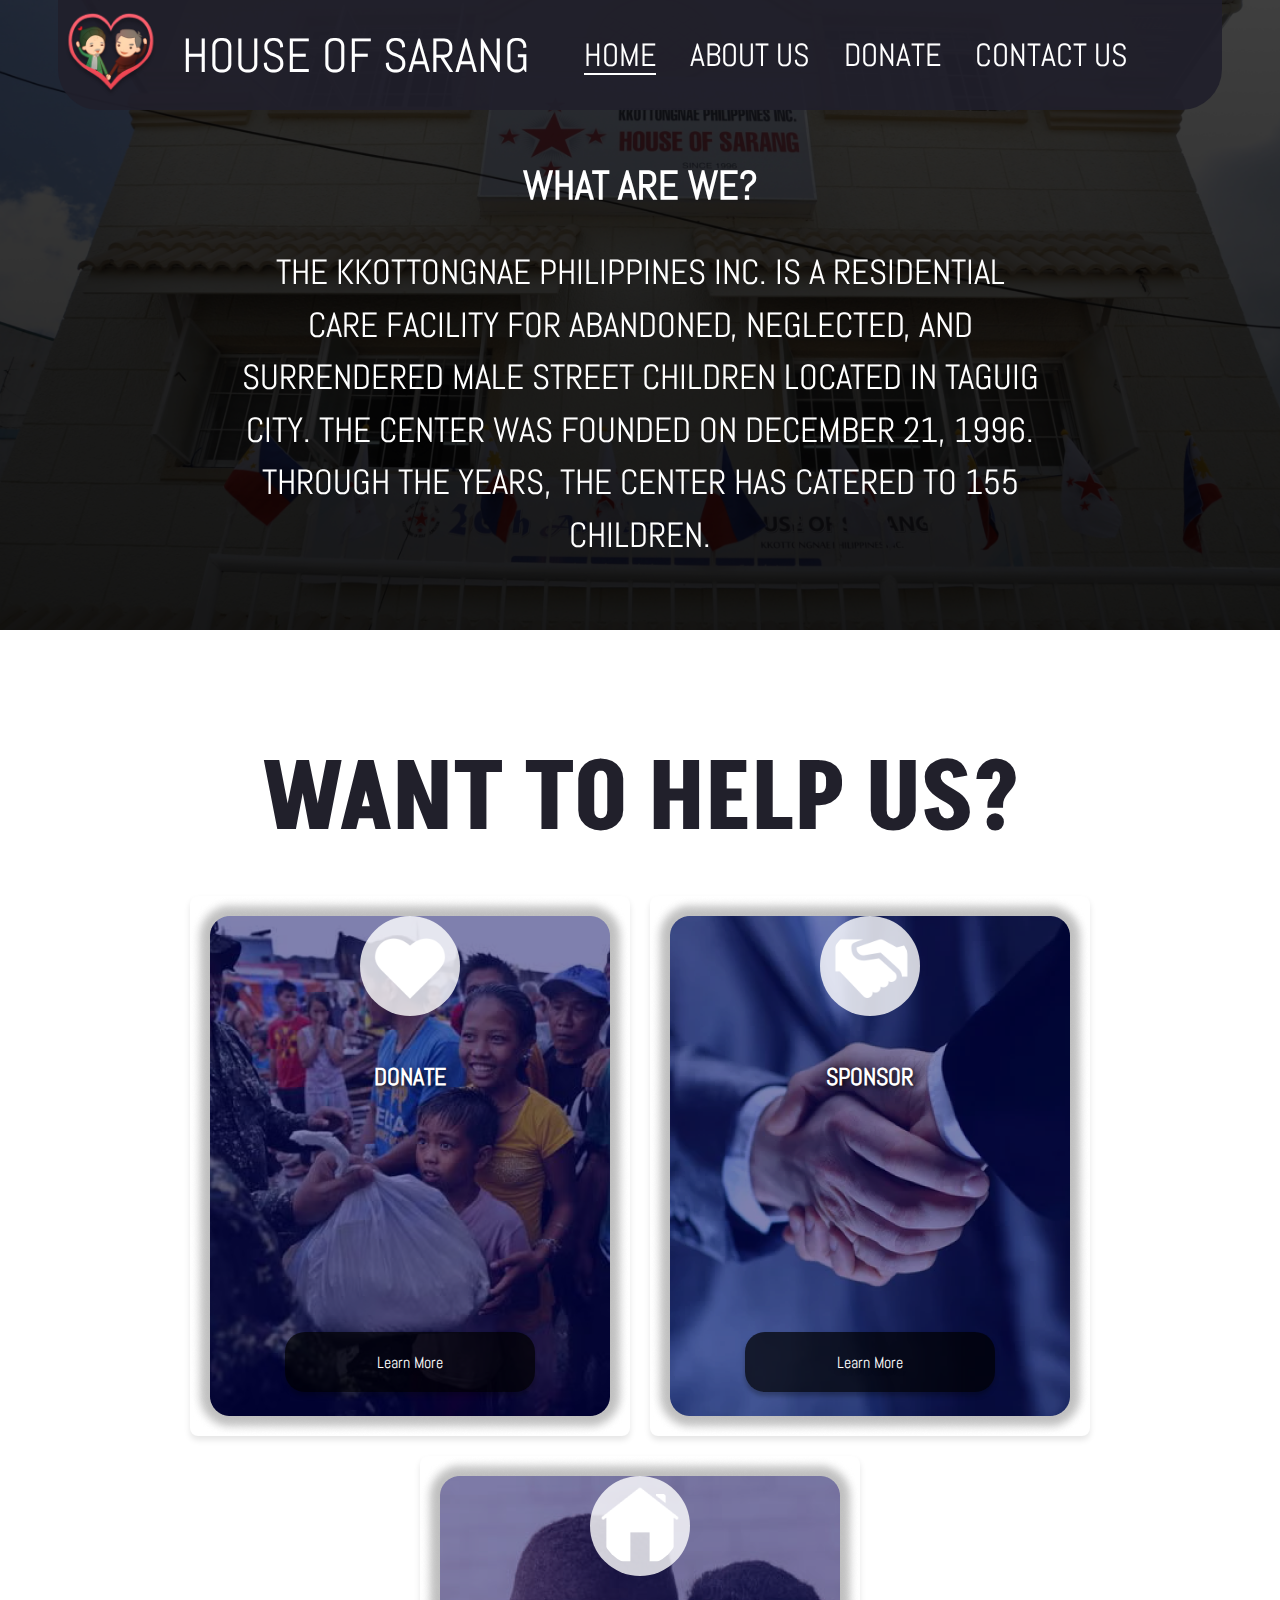
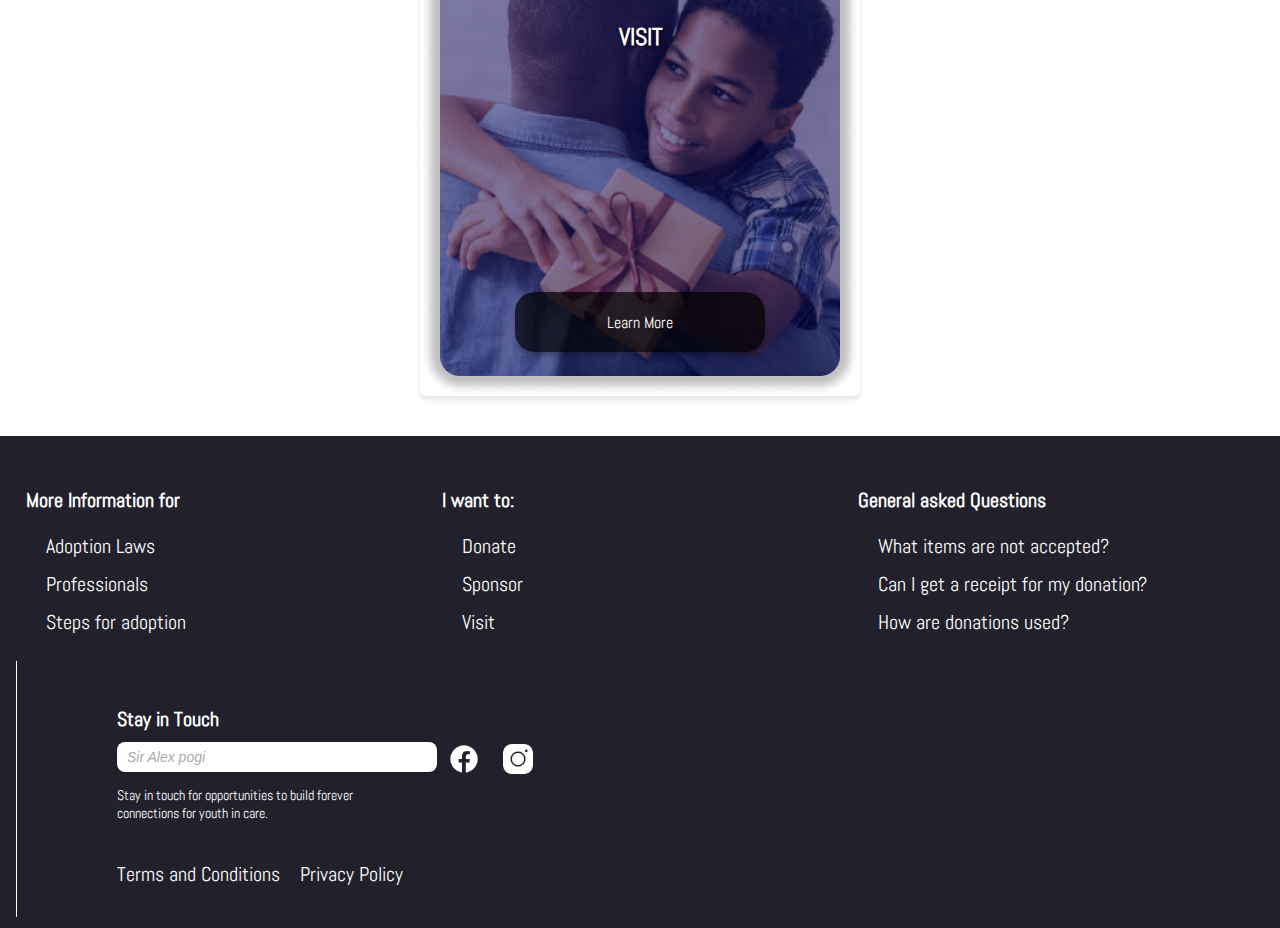
<file: Home Page.html>
<!DOCTYPE html>
    <html lang="en">
        <head>
            <title>Contact Us ║ House of Sarang</title>
            <meta charset="UTF-8">
            
            <!--Icon-->
                <link rel="icon" href="images/Logo.png">
            <!--FONTS-->
                <link href="https://fonts.googleapis.com/css2?family=Akshar:wght@400;700&display=swap" rel="stylesheet">
                <link href="https://fonts.googleapis.com/css2?family=Abel&display=swap" rel="stylesheet">
                <link href="https://fonts.googleapis.com/css2?family=ABeeZee&display=swap" rel="stylesheet">
                <link href="https://fonts.googleapis.com/css2?family=Alata&display=swap" rel="stylesheet">
             <!--CSS Links-->   
                <link rel="stylesheet" href="Style.css" >

   

        </head>

        <body>
            <header id="header" class="header">
                <h1>
                    <a href="Home Page.html">
                        <img src="images/Logo.png" alt="Logo">
                    </a>
                    
                    <a href="Home Page.html">
                        HOUSE OF SARANG
                    </a>
                </h1>
                    <nav>
                        <a href="Home Page.html" class="current">HOME</a>
                        <a href="About Us.html" target="_self">ABOUT US</a>
                        <a href="Donate.html" target="_self">DONATE</a>
                        <a href="Contact Us.html" target="_self">CONTACT US</a>
                    </nav>
					
            </header>
 <!-- Main Section -->
  <section class="main-section">
  <div class="overlay">
    <div class="content">
      <h1>WHAT ARE WE?</h1>
      <p>
        The kkottongnae philippines inc. is a residential
        care facility for abandoned, neglected, and
        surrendered male street children located in Taguig City. The center was founded on December 21, 1996. Through the years, the center has catered to 155 children.
      </p>
    </div>
  </div>
</section>

<section class="help-section">
  <h1>WANT TO HELP US?</h1>
  <div class="help-container">
    <div class="help-card">
      <img src="images/heart icon.png" alt="Donate">
      <h2>DONATE</h2>
      <button>Learn More</button>
    </div>
    <div class="help-card">
      <img src="images/handshake icon.png" alt="Sponsor">
      <h2>SPONSOR</h2>
      <button>Learn More</button>
    </div>
    <div class="help-card">
      <img src="images/house icon.png" alt="Visit">
      <h2>VISIT</h2>
      <button>Learn More</button>
    </div>
  </div>
</section>

    <footer>
        <div class="footer-container">
            <!-- More Information Section -->
            <div class="footer-section">
                <h4>More Information for</h4>
                <ul>
                    <li><a href="#">Adoption Laws</a></li>
                    <li><a href="#">Professionals</a></li>
                    <li><a href="#">Steps for adoption</a></li>
                </ul>
            </div>

            <!-- I Want To Section -->
            <div class="footer-section">
                <h4>I want to:</h4>
                <ul>
                    <li><a href="#">Donate</a></li>
                    <li><a href="#">Sponsor</a></li>
                    <li><a href="#">Visit</a></li>
                </ul>
            </div>

            <!-- General Questions Section -->
            <div class="footer-section">
                <h4>General asked Questions</h4>
                <ul>
                    <li><a href="#">What items are not accepted?</a></li>
                    <li><a href="#">Can I get a receipt for my donation?</a></li>
                    <li><a href="#">How are donations used?</a></li>
                </ul>
            </div>

            <!-- Stay in Touch Section -->
            <div class="footer-section stay-in-touch">
                <h4>Stay in Touch</h4>
                <form>
                    <input type="email" placeholder="Sir Alex pogi" required>
                      <div class="social-icons">
                          <a href="https://www.facebook.com/house.sarang.33/" target="_blank"><img src="images/facebook icon.png" alt="Facebook"></a>
                          <a href="https://www.instagram.com/explore/locations/605216754/house-of-sarang-taguig-city/" target="_blank"><img src="images/instagram icon.png" alt="Instagram"></a>
                      </div>
                </form>
                <p>Stay in touch for opportunities to build forever connections for youth in care.</p>
                
                <div class="footer-terms">
                    <a href="#">Terms and Conditions</a>
                    <a href="#">Privacy Policy</a>
                </div>
            </div>
        </div>
    </footer>

            
            <!--Script Links-->  
            <script src="ExternalScript.js"></script>
            
        </body>
    </html>
</file>
<file: Style.css>
body {
    margin: 0;
    font-family: 'Abel', sans-serif;
    max-height:200%; 
    box-sizing: border-box;
    min-height: 100vh;
  }
  
  body::before {
      content: "";
      position: fixed;
      top: 0;
      left: 0;
      width: 100%;  
      height: 100%;  /* Adjust to increase the ano hieght ng page (ito naka 200% kasi dalawang screen sya) */

      /*Background*/
      background-image: url('images/bg pattern2.jpg');
      background-repeat: repeat;
      background-size: 200px 200px;  
      transform-origin: center;
      opacity: 0.60;
      z-index: -1;  /* Keeps it behind the content kasi background nga */
      background-position: -50% 0
      

  }
  header {
    position: fixed;
    top: 0;
    left: 0;
    right: 0; 
    margin: 0 auto; 
    width: 100%; 
    max-width: 81vw; /*adjust depending on the version 81 og value*/ 
    height: 110px;
    background-color: rgba(33, 32, 43, 0.92);
    border-radius: 0 0 41px 41px; /* 0 0 41px 41px og value*/ 
    display: flex;
    align-items: center;
    justify-content: space-between;
    padding: 0 5%; 
    z-index: 1000;
    color: white;
    transition: all 0.3s ease; 
  }
  
  header h1 {
    display: flex;
    align-items: center;
    margin: 0;
    font-size: 48px;
    transition: all 0.3s ease;
  }
  
  header h1 a {
      text-decoration: none;
      color: white;
      position: relative;
      margin-left: 30px;
      font-family: 'Abel', sans-serif;
      font-size: 48px;
      font-weight: 100;
      margin-right: -95px;
      transition: all 0.3s ease;
      }
  
  header h1 img {
          width: 95px;
          height: 95px;
          position: relative;
          right: 93%; 
          top: 5px;
          transition: all 0.3s ease;
      }
  
  
  header.small {
    height: 60px; 
    padding: 0 5%; 
    border-radius: 0 0 20px 20px; /*0 0 20px 20px og value*/
  }
  
  header.small h1 {
    font-size: 32px; 
  }
  
  header.small h1 a{
      font-size: 20px; 
      margin-right: -125px;
      transition: all 0.3s ease;
    }
  header.small h1 img {
    width: 40px; 
    height: 40px;
    position: relative;
    right: 250%; 
  
  }
  
  header nav a {
    text-decoration: none;
    padding: 20px;
    font-size: 32px;
    color: #FFFFFF;
    font-family: 'Abel', sans-serif;
    font-weight: 0;
    transition: transform 0.3s ease;
  }
  
  header.small nav a {
    font-size: 16px; 
    transition: all 0.3s ease;
  }
  
header nav a {
    text-decoration: none;
	margin-right: 30px;
    padding: 0;
    font-size: 32px;
    color: #FFFFFF;
    font-family: 'Abel', sans-serif;
    font-weight: 0;
    position: relative;
    transition: all 0.3s ease;
}

/* Hover Effect: Smooth underline */
header nav a::after {
    content: '';
    position: absolute;
    left: 0;
    bottom: 0;
    width: 0;
    height: 2px;
    background-color: #FFFFFF;
    transition: width 0.5s ease;
}

/* When hovering over the link */
header nav a:hover::after {
    width: 100%;
}

/* Current Page Style */
header nav a.current::after {
    content: '';
    position: absolute;
    left: 0;
    bottom: 0;
    width: 100%; /* Full underline for the active page */
    height: 2px;
    background-color: #FFFFFF;
    transition: width 0.3s ease;
}

/* Current link retains underline */
header nav a.current {
    text-decoration: none; /* Avoid double underline */
}
 
 /* Main Section */
.main-section {
  position: relative;
  background-image: url('images/Main BG.png'); /* Replace with your actual background image */
  background-size: cover;
  background-position: center;
  height: 70vh;
  display: flex;
  align-items: center;
  justify-content: center;
}

.main-section .overlay {
  background-color: rgba(0, 0, 0, 0.5);
  width: 100%;
  height: 100%;
  display: flex;
  align-items: center;
  justify-content: center;
}

.main-section .content {
  margin-top: 100px;
  text-align: center;
  color: #FFF;
  max-width: 800px;
}

.main-section h1 {
  font-size: 2.5rem;
  margin-bottom: 20px;
  text-transform: uppercase;
}

.main-section p {
  color: #FFF;
  font-family: Abel, sans-serif;
  font-size: 35px;
  font-style: normal;
  font-weight: 400;
  line-height: 1.5;
  text-transform: uppercase;
}

/* Help Section */
.help-section {
  background-color: #FFF;
  text-align: center;
  padding: 40px 20px;
}

.help-section h1 {
	color: #21202B;
font-family: Akshar;
font-size: 96px;
font-style: normal;
font-weight: 700;
line-height: normal;
  margin-bottom: 30px;
  text-transform: uppercase;
}

.help-container {
  display: flex;
  justify-content: center;
  flex-wrap: wrap;
  gap: 20px;
}

/* Help Card Default Styles */
.help-card {
  background-color: #FFF; /* Fallback color */
  border-radius: 8px;
  box-shadow: 0 4px 6px rgba(0, 0, 0, 0.1);
  width: 400px;
  height: 500px;
  padding: 20px;
  text-align: center;
  background-size: cover; /* Ensures the background image covers the entire card */
  background-position: center; /* Center the image */
  transition: transform 0.3s ease, background-color 0.3s ease;
}

.help-card:hover {
  transform: scale(1.05);
}

/* Background Images for Specific Cards */
.help-card:nth-child(1) {
  background-image: url('images/image one.png'); /* Replace with actual background image */
}

.help-card:nth-child(2) {
  background-image: url('images/image two.png'); /* Replace with actual background image */
}

.help-card:nth-child(3) {
  background-image: url('images/image.png'); /* Replace with actual background image */
}

/* Content Styling on Top of Backgrounds */
.help-card h2 {
  font-size: 1.5rem;
  margin-bottom: 10px;
  color: #FFF; /* Ensure text is readable */
  text-shadow: 2px 2px 4px rgba(0, 0, 0, 0.7); /* Add text shadow for better visibility */
}

.help-card img {
  width: 80px; /* Adjustable icon size */
  height: 80px;
  margin-bottom: 20px;
  object-fit: contain;
  background-color: rgba(255, 255, 255, 0.8); /* Add a slight white overlay */
  padding: 10px;
  border-radius: 50%; /* Make the image background circular */
}

.help-card button {
	margin-top: 230px;
  background-color: rgba(0, 0, 0, 0.7); /* Semi-transparent button background */
  color: #FFF;
  border: none;
  height: 60px;
  width: 250px;
  padding: 10px 20px;
  border-radius: 20px;
  cursor: pointer;
  font-size: 1rem;
}

.help-card button:hover {
  background-color: rgba(0, 0, 0, 0.9);
}
 
/* General About Us Secotion Styling */
.section {
  position: relative;
  width: 100%; /* Ensures the section spans the full width of the screen */
  min-height: 100vh; /* Ensures a minimum height of the viewport */
  background-size: cover; /* Ensures the image covers the entire section */
  background-position: center; /* Centers the image */
  background-repeat: no-repeat; /* Prevent tiling */
  display: flex;
  align-items: center;
  justify-content: center;
}

/* Dark Overlay Styling */
.section .overlay {
  background-color: rgba(0, 0, 0, 0.5); /* Dark overlay for readability */
  width: 100%;
  height: auto; /* Allow the height to adapt based on content */
  padding: 40px 20px;
  text-align: center;
  box-sizing: border-box;
}

/* Section Content Styling */
.section h1 {
  margin-bottom: 20px;
  text-transform: uppercase;
  color: #FFF;
  text-align: center;
  font-family: Akshar;
  font-size: 200px; /* Large font size */
  font-style: normal;
  font-weight: 600;
  line-height: normal;
}

.section p {
  color: #FFF;
  font-family: Abel;
  font-size: 50px; /* Large font size for paragraph */
  font-style: normal;
  font-weight: 400;
  line-height: normal;
  max-width: 1200px;
  margin: 0 auto;
}
/* Section-specific Background Images */
#about {
  background-image: url('images/About Us BG.png'); /* Replace with "About Us" image */
}

#history {
  background-image: url('images/History BG.png'); /* Replace with "History" image */
}

#mission-vision {
  background-image: url('images/Mission Vision BG.png'); /* Replace with "Mission & Vision" image */
}
#team {
  background-image: url('images/Team BG.png'); /* Replace with "Team" background image */
  background-size: cover;
  background-position: center;
  padding: 50px 0;
}

.team-container {
  display: flex;
  flex-wrap: wrap;
  justify-content: center;
  gap: 20px;
}

.team-member {
  text-align: center;
  width: 250px; /* Adjust width as needed */
}

.team-member img {
  width: 100%;
  border-radius: 50%;
  border: 5px solid #FFF; /* Add a border for better visibility */
}

.team-member h3 {
	color: #FFF;
text-align: center;
font-family: Akshar;
font-size: 24px;
font-style: normal;
font-weight: 600;
line-height: normal;
  margin: 10px 0 5px;
}

.team-member p {
color: #FFF;
font-family: Akshar;
font-size: 24px;
font-style: normal;
font-weight: 400;
line-height: normal;
 
}
 
 
 
 
 
		/* Donation Form */
.donation-container {
	position: relative;
	display: flex;
	flex-wrap: wrap;
	justify-content: center;
    min-width: 100px;
    margin: 200px 100px 30px 100px;
	margin-top: 120px;
    padding: 20px;
}

.donation-form {
	width: 100%;
	background: #fff;
    display: flex;
    flex-direction: column;
    gap: 80px;
}

.donation-option {
    border-radius: 40px;
    padding: 40px 40px 0 60px;
	border-radius: 40px;
	border: 3.5px solid rgba(33, 32, 43, 0.92);
	background: rgba(255, 255, 255, 0.90);
	box-shadow: 0px 4px 4px 0px rgba(0, 0, 0, 0.25);
}

/* Styling for GCash Section */
.gcash-label {
    font-size: 45px; 
    cursor: pointer;
}

.gcash-label input[type="radio"] {
    width: 35px;
    height: 35px;
}

.gcash-content {
	margin-top: 20px;
	margin-left: 40px;
    display: flex;
    justify-content: center;
}

.gcash-details {
    flex: 2;
}

.gcash-steps {
    list-style-type: none;
    padding: 0;
    margin: 0;
    font-size: 50px;
    line-height: 1.4;
}

.gcash-steps li {
    display: flex;
    align-items: center; 
    margin-bottom: 10px; 
}

.step-icon {
    width: 40px;
    height: 40px;
    margin-right: 30px; 
}

.qr-code {
    width: 290px;
    height: 395px;
	margin: 20px;
}

/* Goods Label */
.goods-label {
    font-size: 45px;
    cursor: pointer;
    display: flex;
    align-items: center;
    margin-bottom: 20px;
}

.goods-label input[type="radio"] {
    width: 35px;
    height: 35px;
    margin-right: 10px;
}

/* Goods Details Container */
.goods-details {
    padding: 20px;
    display: flex;
    flex-direction: column;
    gap: 20px;
	margin-bottom: 20px;
}

.goods-row {
    display: flex;
    justify-content: space-between;
    gap: 20px;
}

.goods-row:last-child { 
    justify-content: flex-start; 
}

.goods-field {
    flex: 1;
    display: flex;
    flex-direction: column;
    gap: 5px;
	height: 80px;
	margin-bottom: 30px;
}

.goods-field:last-child { /* Targets Expiration Date field */
    max-width: 30%; /* Ensures proper size beside Quantity */
	height: 80px;
}

.goods-field label {
    font-size: 30px;
}

.goods-field input,
.goods-field select {
    max-width: 562px;
	height: 80px;
    padding: 20px;
    font-size: 20px;
    border: 3px solid #21202B;
    border-radius: 20px;
    box-shadow: inset 0 1px 2px rgba(0, 0, 0, 0.1);
	transition: border 0.3s ease, box-shadow 0.3s ease;
}

/* Input and Select Fields - Focused Style */
.goods-field input:focus,
.goods-field select:focus {
    border: 5px solid #0056b3; /* Thicker border on focus */
    box-shadow: 0 0 8px rgba(0, 86, 179, 0.5); /* Add glow effect for better visibility */
    outline: none; /* Remove default browser outline */
}

/* Adding Style to Placeholder Text */
.goods-field input::placeholder {
    font-style: italic;
	font-size: 20px;
    color: #999;
}

/* Date Input Styling */
.goods-field input[type="date"] {
    color: #555;
}

/* Button Container */
.button-container {
    display: flex;
    justify-content: flex-end; /* Align the button to the right */
    width: 100%; /* Take full width of the container */
}

/* Submit Button */
button {
	margin-top: 30px;
    border-radius: 20px;
    border: 3px solid rgba(33, 32, 43, 0.92);
    background: #3636CD;
    box-shadow: 0px 4px 4px 0px rgba(0, 0, 0, 0.25);
    width: 220px;
    height: 100px;
    color: #fff;
    font-size: 1rem;
    cursor: pointer;
    text-shadow: 0px 4px 4px rgba(0, 0, 0, 0.25);
    -webkit-text-stroke-width: 0.5;
    -webkit-text-stroke-color: #FFF;
    font-family: Abel;
    font-size: 50px;
    font-weight: 400;
	transition: transform 0.3s ease;
}

/* Button Hover Effect */
button:hover {
    background: #0056b3;
	transform: scale(1.1);
}

/* Information Box */
.info-box {
    background: rgba(33, 32, 43, 0.60);
    padding: 25px;
    text-align: left;
    line-height: 1.6;
    box-shadow: 0 4px 8px rgba(0, 0, 0, 0.25); 
	color: #FFF;
	font-family: Abel;
	font-size: 45px;
	font-weight: 400;
}

.info-box a {
    color: #0000EE;
    text-decoration: underline;
    font-weight: bold;
}

.info-box p {
    margin: 30px 100px 20px 100px;
}

/* Pop-up Modal Container */
.popup-modal {
    display: none; 
    position: fixed;
    top: 0;
    left: 0;
    width: 100%;
    height: 100%;
    background-color: rgba(0, 0, 0, 0.5); /* Transparent black overlay */
    justify-content: center;
    align-items: center;
    z-index: 1000;
}

/* Pop-up Content */
.popup-content {
    background: #fff;
    border-radius: 40px;
    padding: 30px;
    text-align: center;
    box-shadow: 0 4px 8px rgba(0, 0, 0, 0.2);
    width: 1000px;
    max-width: 90%;
}

/* Pop-up Icon */
.popup-icon {
    width: 200px;
    height: 200px;
    margin-bottom: 20px;
}

/* Pop-up Text */
.popup-content h2 {
    font-size: 64px;
    margin-bottom: 10px;
}

.popup-content p {
    font-size: 45px;
    margin-bottom: 20px;
    color: #555;
}

/* Close Button */
.popup-close-btn {
    background-color: #28a745; 
    color: white;
    border: none;
    border-radius: 10px;
 
	width: 300px;
	height: 100px;
    font-size: 45px;
    cursor: pointer;
    transition: background-color 0.3s ease;
}

.popup-close-btn:hover {
    background-color: #218838; 
}


/* Contact Header Section */
.contact-header {
  position: relative;
  display: flex;
  height: 400px;
}

.contact-header img {
  background: linear-gradient(180deg, rgba(0, 0, 0, 0.00) 0%, rgba(0, 0, 0, 0.50) 100%), linear-gradient(0deg, rgba(33, 32, 43, 0.50) 0%, rgba(33, 32, 43, 0.50) 100%), lightgray 50% / cover no-repeat;
	 width: 100%;
	 height: 720px;
  object-fit: cover;
  
}

.contact-header .overlay-text {
  position: absolute;
  margin-top: 110px;
  top: 50%;
  left: 50%;
  transform: translate(-50%, -50%);
  text-align: center;
  color: white;
  text-shadow: 0 2px 4px rgba(0, 0, 0, 0.5);
}

.contact-header .overlay-text h1 {
	mix-blend-mode: overlay;
  color: #FFF;
text-align: center;
font-family: Akshar;
font-size: 200px;
font-weight: 600;
width: 1100px;
}

.contact-header .overlay-text p {
mix-blend-mode: normal;
  margin: 10px 0 0;
  color: #FFF;
text-shadow: 0px 4px 4px rgba(0, 0, 0, 0.25);
-webkit-text-stroke-width: 0.5;
-webkit-text-stroke-color: #000;
font-family: Abel;
font-size: 32px;
font-style: normal;
font-weight: 1000;
line-height: normal;
}

.contact-header .overlay-text img {
  width: 50px;
  height: 50px;
}

.contact-form {
  margin: 400px 200px 100px;
  padding: 20px 30px;
  max-width: 100%;
  background: white;
  box-shadow: 0 4px 8px rgba(0, 0, 0, 0.2);
  border-radius: 10px;
}

.form-row {
  display: flex;
  justify-content: space-between;
  gap: 20px;
  margin-bottom: 20px;
}

.form-group {
  flex: 1;
  display: flex;
  flex-direction: column;
}

.form-group label {
  font-size: 32px;
  margin-bottom: 8px;
}

.form-group input,
.form-group textarea {
  padding: 20px 15px;
  font-size: 28px;
  border: 1px solid #ccc;
  border-radius: 5px;
  background: #e6e6e6;
  box-shadow: inset 0 1px 2px rgba(0, 0, 0, 0.1);
  color: #333;
}

.form-group input::placeholder,
.form-group textarea::placeholder {
  font-style: italic;
  color: #999;
}

.form-group input:focus,
.form-group textarea:focus {
  outline: none;
  border: 1px solid #333;
}

textarea {
  resize: none;
}

.submit-btn {
	width: 250px;
height: 80px;
flex-shrink: 0;
  padding: 15px;
  color: white;
  background: #3636CD; /* Bright blue button */
  border: none;
  border-radius: 8px;
  cursor: pointer;
  transition: background 0.3s;
  color: #000;
text-shadow: 0px 4px 4px rgba(0, 0, 0, 0.25);
-webkit-text-stroke-width: 0.5;
-webkit-text-stroke-color: #000;
font-family: Abel;
font-size: 32px;
font-style: normal;
font-weight: 400;
line-height: normal;
}

.submit-btn:hover {
  background: #000099; /* Slightly darker blue */
}


/* Pop-up Styling */
.popup {
  position: fixed;
  top: 0;
  left: 0;
  width: 100%;
  height: 100%;
  background: rgba(0, 0, 0, 0.6);
  display: flex;
  justify-content: center;
  align-items: center;
  z-index: 1000;
}

.popup.hidden {
  display: none;
}

.popup-content {
  background: white;
  padding: 30px;
  border-radius: 10px;
  text-align: center;
  box-shadow: 0 4px 8px rgba(0, 0, 0, 0.2);
  max-width: 400px;
  width: 90%;
}

.popup-content h2 {
  margin-bottom: 20px;
  font-size: 1.5rem;
}

.popup-content p {
  font-size: 1rem;
  margin-bottom: 20px;
}

.close-btn {
  background: #0000FF; /* Bright blue */
  color: white;
  padding: 10px 20px;
  border: none;
  border-radius: 5px;
  cursor: pointer;
  font-size: 1rem;
  transition: background 0.3s;
}

.close-btn:hover {
  background: #000099; /* Slightly darker blue */
}

/* Footer Styling */
footer {
			background-color: #21202B;
			color: white;
			padding: 1px;
		}

		.footer-container {
			position: relative;
			display: flex;
			flex-wrap: wrap;
			justify-content: space-between;
			padding: 10px 15px;
		}

		.footer-section {
			flex: 1;
			min-width: 220px;
			margin-left: 10px;
			margin-right: 10px;
		}

		.footer-section:first-child {
			margin-left: 10px;
		}

		.footer-section h4 {
			font-size: 20px;
			margin-top: 40px;
			margin-bottom: 10px;
		}

		.footer-section ul {
			list-style: none;
			padding: 0;
		}

		.footer-section ul li {
			margin-bottom: 8px;
		}

		.footer-section ul li a {
			margin: 4px 0 0 20px;
			text-decoration: none;
			color: white;
			font-size: 20px;
			transition: color 0.3s ease;
			display: inline-block;
		}

		.footer-section ul li a:hover {
			color: #0088FF;
		}

		.stay-in-touch {
			margin: 10px 0 0 0;
			min-width: 420px;
			font-size: 14px;
			display: flex;
			flex-direction: column;
			padding: 5px 30px 30px 100px;
			border-left: 1px solid #FFF;
		}
		
		.stay-in-touch p {
			max-width: 300px;
		}

		.stay-in-touch form {
			height: 30px;
			display: flex;
		}

		.stay-in-touch input {
			padding: 10px;
			flex: 1;
			max-width: 300px;
			border: none;
			border-radius: 8px;
			font-size: 14px; /* Font size for text */
			color: #333; /* Text color inside input */
			background-color: #ffffff; /* White background for input field */
			outline: none; /* Remove outline on focus */
			box-shadow: 0 2px 5px rgba(0, 0, 0, 0.1); /* Subtle shadow */
			transition: box-shadow 0.3s ease;	
		}
		
		.stay-in-touch input::placeholder {
			color: #aaa; /* Light placeholder color */
			font-style: italic; /* Placeholder text styling */
		}

		.stay-in-touch input:focus {
			box-shadow: 0 4px 10px rgba(0, 0, 0, 0.2); /* Enhanced shadow effect para kita */
		}
		
		.stay-in-touch .social-icons {
			display: flex;
			gap: 10px;
		}

		.stay-in-touch .social-icons a img {
			margin-left: 10px;
			width: 34px;
			height: 34px;
			filter:  invert(1);
			transition: transform 0.3s ease;
		}
		
		.stay-in-touch .social-icons a img:hover {
			transform: scale(1.1);
		}

		.footer-terms {
			padding-top: 10px;
			text-align: left;
			display: flex;
			gap: 0 20px; 
			flex-wrap: wrap;
		}

		.footer-terms a {
			text-decoration: none;
			color: #FFF;
			margin: 10px 0 0;
			font-size: 20px;
			display: inline-block;
			padding: 5px 0 0 0;
		 }

		.footer-terms a:hover {
			color: #0088FF;
		}



/* Media Queries */
@media (max-width: 768px) {
    header h1 {
        font-size: 18px;
    }

    header nav a {
        font-size: 14px;
    }

    .donation-section h2 {
        font-size: 24px;
    }

    .footer-container {
        flex-direction: column; /* Stack sections vertically kasi ayaw nila */
        align-items: center; /* Center align content */
        text-align: center; /* Center align text */
    }

    .footer-section {
        flex: none; /* Remove flex grow */
        margin-bottom: 20px; /* Add space between sections */
    }

    .stay-in-touch input {
        width: calc(100% - 40px); /* Adjust for smaller screens */
    }
}
</file>
